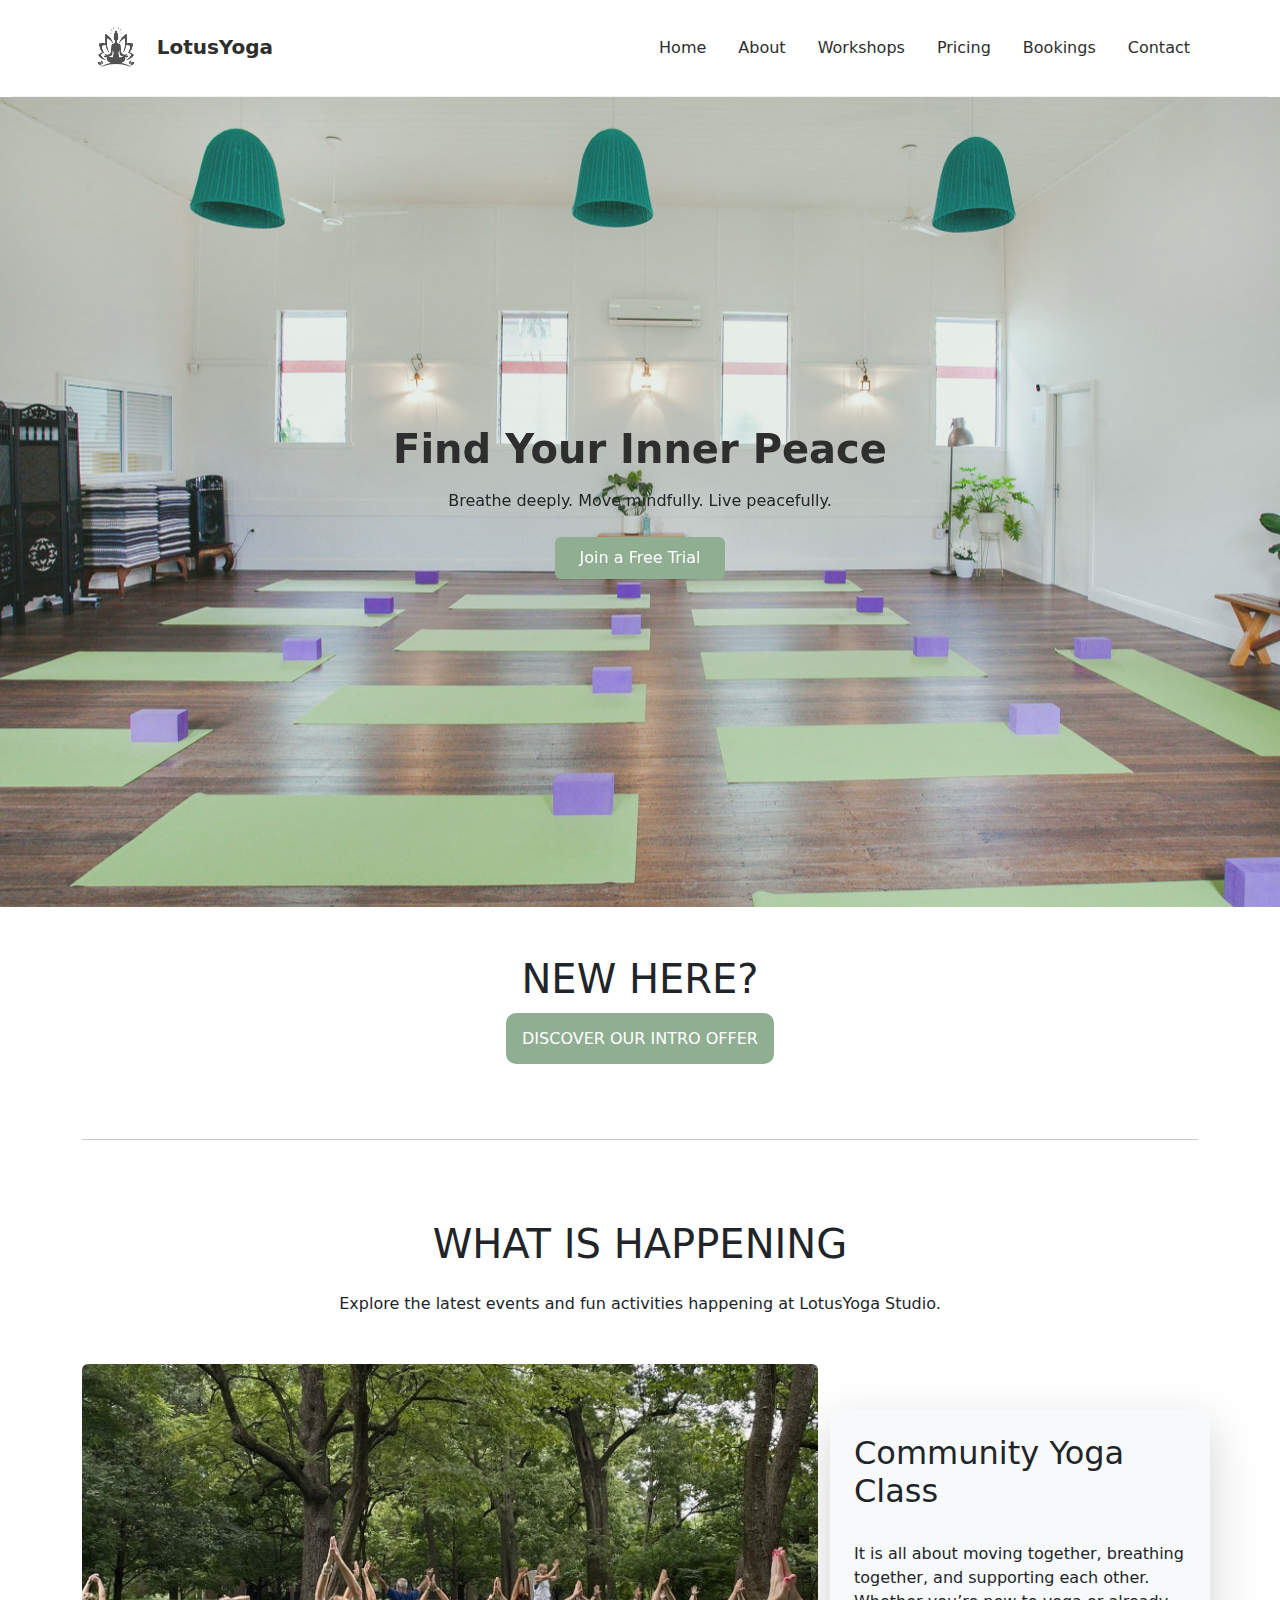
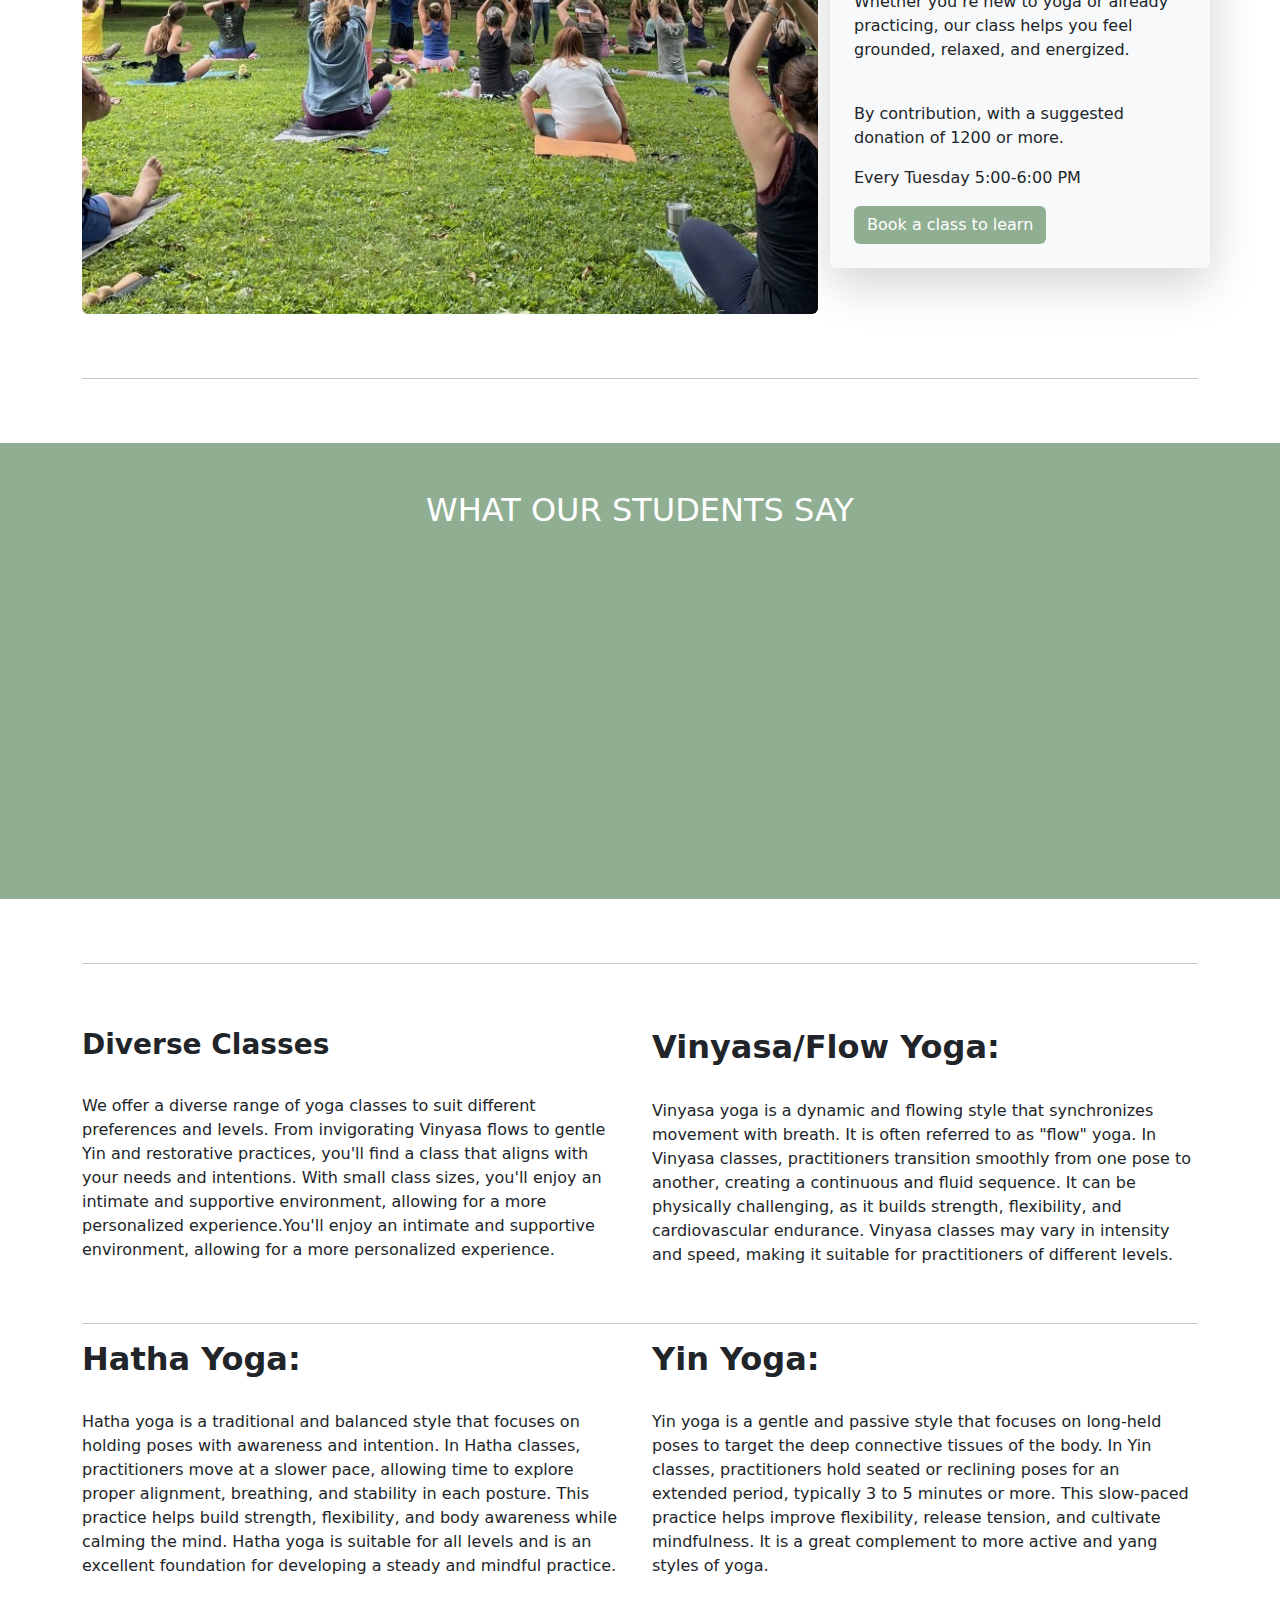
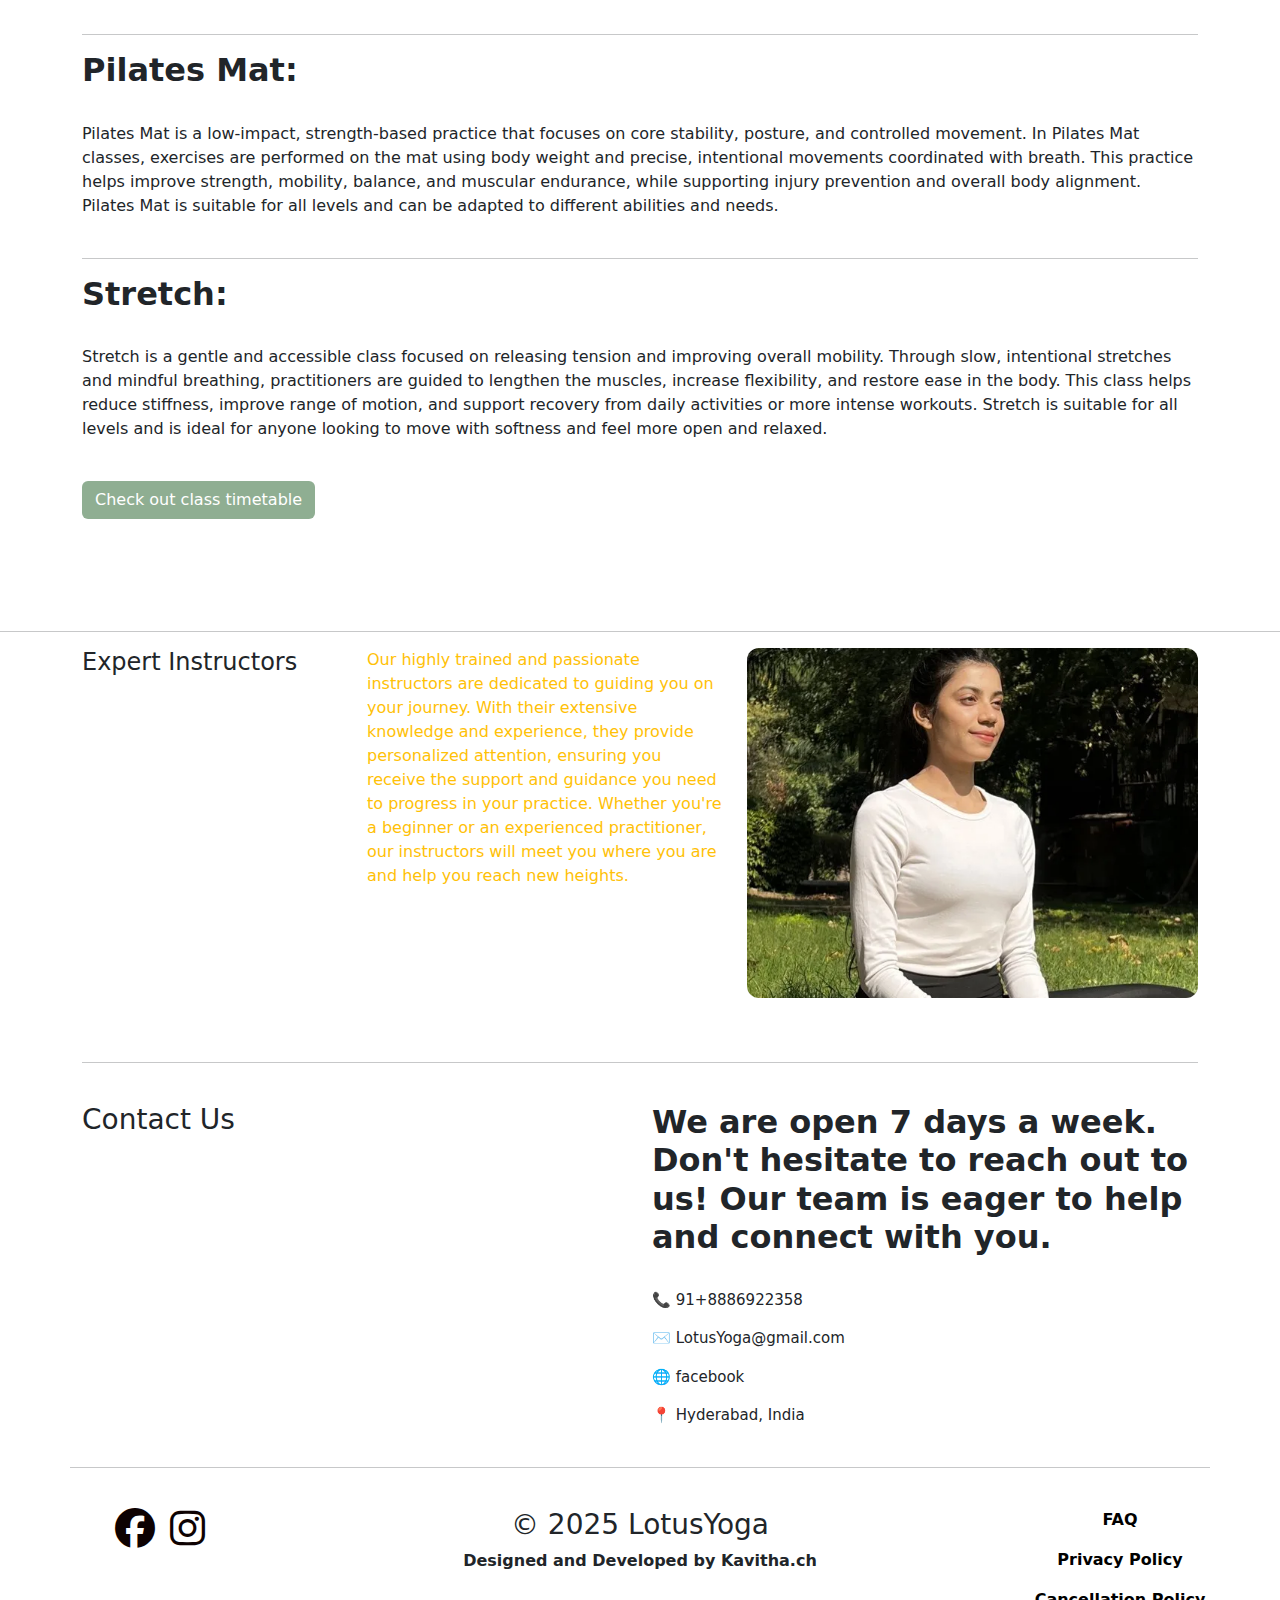
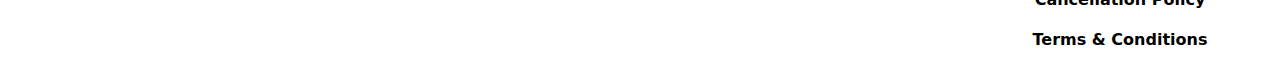
<file: index.html>
<!DOCTYPE html>
<html lang="en">

<head>
  <meta charset="UTF-8">
  <meta name="viewport" content="width=device-width, initial-scale=1.0">
  <title>LotusYoga</title>
  <link rel="shortcut icon" href="assets/brand4.png" type="image/x-icon">
  <link rel="stylesheet" href="css/bootstrap.min.css">
  <script src="js/bootstrap.bundle.min.js"></script>
  <link href="https://unpkg.com/aos@2.3.1/dist/aos.css" rel="stylesheet">
  <link rel="stylesheet" href="styles.css">
  <link rel="stylesheet" href="https://cdnjs.cloudflare.com/ajax/libs/font-awesome/6.5.0/css/all.min.css">

</head>

<body>
  <header class="container-fluid">
    <nav class="navbar navbar-expand-lg">
      <div class="container">
        <a href="#" class="navbar-brand">
          <span class="brand">
            <img src="assets/brand4.png" class="yoga-logo" alt="Yoga Logo">
          </span>
          <strong>LotusYoga</strong></a>

        <button data-bs-target="#mynav" data-bs-toggle="collapse" class="navbar-toggler">
          <span class="navbar-toggler-icon"></span>
        </button>

        <div class="collapse navbar-collapse" id="mynav">
          <ul class="navbar-nav ms-auto gap-3">
            <li class="nav-item">
              <a href="index.html" class="nav-link">Home</a>
            </li>

            <li class="nav-item">
              <a href="about.html" class="nav-link">About</a>
            </li>

            <li class="nav-item">
              <a href="workshop.html" class="nav-link">Workshops</a>
            </li>

            <li class="nav-item">
              <a href="pricing.html" class="nav-link">Pricing</a>
            </li>

             <li class="nav-item">
              <a href="Booking.html" class="nav-link">Bookings</a>
            </li>

            <li class="nav-item">
              <a href="contact.html" class="nav-link">Contact</a>
            </li>
          </ul>
        </div>
      </div>
    </nav>
  </header>

  <!-- ------------------------Section---------------------------------------- -->
  <section class="hero-section d-flex align-items-center">
    <div class="container text-center">
      <h1 class="fw-bold mb-3" data-aos="fade-up" data-aos-duration="2000">Find Your Inner Peace</h1>
      <p class="mb-4" data-aos="fade-up" data-aos-duration="2000">
        Breathe deeply. Move mindfully. Live peacefully.
      </p>

      <button class="btn px-4 py-2" data-bs-target="#Join" data-bs-toggle="modal" data-aos="fade-up" data-aos-duration="3000">
        Join a Free Trial
      </button>
    </div>
  </section>

  <!-- -----------------------------model-form-------------------------- -->

  <div class="modal fade" id="Join">

    <div class="modal-dialog">
      <div class="modal-content">
        <div class="model-header">
          <button type="button" class="btn-close" data-bs-dismiss="modal" data-bs-toggle="modal"></button>
        </div>
        <div class="modal-body">

          <p>✅ Simple & direct

            Join your free trial — no credit card required.
            Explore all features, see how it works, and cancel anytime.</p>
          <hr>

          <p>⭐ Friendly & welcoming

            Start your free trial today!
            Try everything risk-free and discover how easy it is to get started.</p>
          <hr>

          <p>🚀 Value-focused

            Join the free trial and unlock premium features.
            Test it. Use it. Love it — before you decide.</p>
          <hr>

          <p>🕒 Urgency tone

            Begin your 14-day free trial now.
            Full access. No hidden fees. Cancel anytime.</p>
          <hr>
          <input type="text" class="form-control w-100 mb-3 mt-5" placeholder="Name" style="background-color: #8FAE92;">

          <input type="email" class="form-control w-100 mb-3" placeholder="Email" style="background-color: #8FAE92;">

          <input type="subject" class="form-control w-100 mb-3" placeholder="Subject" style="background-color: #8FAE92;">
          <button class="btn btn-info mt-3" style="background-color: #8FAE92;">Submit</button>
        </div>
      </div>
    </div>
  </div>

  <!-- ------------------------------------------------------------ -->
  <section>
    <div class="container py-5 text-center">
      <h1 class="mb-4">NEW HERE?</h1>
      <div class="dis">
    <a href="discover.html" class="py-3 px-3 text-white" style="background-color: #8FAE92;">
       DISCOVER OUR INTRO OFFER</a>
    </div>
      
      <br>
      <br><br>
      <hr>
    </div>

    <div class="container py-3 text-center">
      
      <h1 class="mb-4">WHAT IS HAPPENING</h1>
      <!-- <a href="#" class="py-3 px-3 bg-danger text-white">DISCOVER lOTUSYOGA WITH OUR INTRO OFFER:
      FIRST WEEK FREE</a>  -->

      <p class="fw-medium">Explore the latest events and fun activities happening at LotusYoga Studio.</p>

    </div>
  </section>

  <!-- ----------------------------image+content--------------------------------- -->

  <section>
   
<div class="container my-3">
      <div class="row align-items-center">

        <!-- Image column -->
        <div class="col-md-8">
          <img src="assets/commun.jpeg" class="img-fluid rounded img-tall" alt="Yoga">
        </div>

        <!-- Text column -->
        <div class="col-md-4 shadow-lg p-4 rounded bg-light learn">
          <h2>Community Yoga Class</h2>
          <p class="py-4">
            It is all about moving together, breathing together, and supporting each other.
            Whether you’re new to yoga or already practicing, our class helps you feel grounded, relaxed, and energized.
          </p>
          <p>By contribution, with a suggested donation of 1200 or more.</p>

          <p>Every Tuesday 5:00-6:00 PM</p>

          <a href="Booking.html" class="btn text-white" style="background-color:#8FAE92 ;">Book a class to learn</a>
        </div>

      </div>
      <br>
      <br>
      <hr>
    </div>
    <br>
    <br>

  </section>

  <!-- ----------------------------------what our students say-------------------------------- -->

  <section class="py-5" style="background-color: #8FAE92;">

    <div class="container-fluid text-center">

      <h2 class="text-white">WHAT OUR STUDENTS SAY</h2>

      <div class="row g-4 py-3">
        <div class="col-md-3">
          <div class="card h-100 py-5" data-aos="flip-left" data-aos-duration="2000">
            <p>This yoga studio is such a gem! The space itself is restful and offers a great light-filled view plus a
              soft, cushiony floor. The classes are so professional; yet welcoming and heartfelt and the teachers so
              friendly. </p>
          </div>
        </div>

        <div class="col-md-3 ">
          <div class="card h-100 py-5" data-aos="flip-left" data-aos-duration="2000">
            <p>Beautiful studio, kind/ knowledgeable instructors, a great way to start the morning and an affordable/
              easy
              to access yoga studio! So excited that they’ve opened in Surfers! Very grateful</p>
          </div>
        </div>

         <div class="col-md-3 ">
          <div class="card h-100 py-5" data-aos="flip-left" data-aos-duration="2000">
            <p>Very kind/ knowledgeable instructors, a great way to start the morning and an affordable/
              easy to access yoga studio! So excited that they’ve opened in Surfers! Very grateful</p>
          </div>
        </div>

        <div class="col-md-3 ">
          <div class="card h-100 py-5" data-aos="flip-left" data-aos-duration="2000">
            <p>The space and equipment are beautiful and more importantly, Qing’s fluid and intuitive teaching, skillful
              cues and ability to accommodate all levels is impressive and sets LotusYoga apart.</p>
          </div>
        </div>
      </div>

    </div>

  </section>

  <!--------------------------------------diverse clases--------------------------------------------->

  <div class="container py-5">
    <hr class="py-4">
    <div class="row">
      <div class="col-lg-6">
        <h3 class="fw-bold">Diverse Classes</h3>
      <p class="py-4 fw-normal">We offer a diverse range of yoga classes to suit different preferences and levels. From
          invigorating Vinyasa
          flows to gentle Yin and restorative practices, you'll find a class that aligns with your needs and intentions.
          With small class sizes, you'll enjoy an intimate and supportive environment, allowing for a more personalized
          experience.You'll enjoy an intimate and supportive environment, allowing for a more personalized
          experience.</p>
      </div>

      <div class="col-lg-6">
        <h2 class="fw-bold">Vinyasa/Flow Yoga:</h2>
        <p class="py-4 fw-normal">Vinyasa yoga is a dynamic and flowing style that synchronizes movement with breath. It
          is often referred to
          as "flow" yoga. In Vinyasa classes, practitioners transition smoothly from one pose to another, creating a
          continuous and fluid sequence. It can be physically challenging, as it builds strength, flexibility, and
          cardiovascular endurance. Vinyasa classes may vary in intensity and speed, making it suitable for
          practitioners of different levels.</p>
</div>
</div>
        <hr>

        <div class="row">
          <div class="col-lg-6">
        <h2 class="fw-bold">Hatha Yoga:</h2>
        <p class="py-4 fw-normal">Hatha yoga is a traditional and balanced style that focuses on holding poses with
          awareness and intention. In Hatha classes, practitioners move at a slower pace, allowing time to explore
          proper alignment, breathing, and stability in each posture. This practice helps build strength, flexibility,
          and body awareness while calming the mind. Hatha yoga is suitable for all levels and is an excellent
          foundation for developing a steady and mindful practice.</p>
</div>
        
<div class="col-lg-6">
        <h2 class="fw-bold">Yin Yoga:</h2>
        <p class="py-4 fw-normal">Yin yoga is a gentle and passive style that focuses on long-held poses to target the
          deep connective tissues of the body. In Yin classes, practitioners hold seated or reclining poses for an
          extended period, typically 3 to 5 minutes or more. This slow-paced practice helps improve flexibility, release
          tension, and cultivate mindfulness. It is a great complement to more active and yang styles of yoga.</p>
</div>
        </div>
        <hr>

        <h2 class="fw-bold">Pilates Mat:</h2>
        <p class="py-4 fw-normal">Pilates Mat is a low-impact, strength-based practice that focuses on core stability,
          posture, and controlled movement. In Pilates Mat classes, exercises are performed on the mat using body weight
          and precise, intentional movements coordinated with breath. This practice helps improve strength, mobility,
          balance, and muscular endurance, while supporting injury prevention and overall body alignment. Pilates Mat is
          suitable for all levels and can be adapted to different abilities and needs.</p>


        <hr>

        <h2 class="fw-bold">Stretch:</h2>
        <p class="py-4 fw-normal">Stretch is a gentle and accessible class focused on releasing tension and improving
          overall mobility. Through slow, intentional stretches and mindful breathing, practitioners are guided to
          lengthen the muscles, increase flexibility, and restore ease in the body. This class helps reduce stiffness,
          improve range of motion, and support recovery from daily activities or more intense workouts. Stretch is
          suitable for all levels and is ideal for anyone looking to move with softness and feel more open and relaxed.
        </p>

        <a href="timetable.html" class="btn text-white" style="background-color: #8FAE92;">Check out class timetable</a>



      </div>
    </div>
    <br>
    <br>
    <hr>
  </div>

  <!--------------------------------------EXPERT INSTRUCTIONS------------------------------>


  <section>
    <div class="container">
      <div class="row">
        <div class="col-md-3">
          <h4>Expert Instructors</h4>
        </div>

        <div class="col-md-4">
          <p class="text-warning">Our highly trained and passionate instructors are dedicated to guiding you on your
            journey. With their
            extensive knowledge and experience, they provide personalized attention, ensuring you receive the support
            and guidance you need to progress in your practice. Whether you're a beginner or an experienced
            practitioner, our instructors will meet you where you are and help you reach new heights.</p>
        </div>

        <div class="col-md-5 text-center">
         <div class="vertical-carousel">
  <div class="carousel-track">
    <img src="assets/expert1.webp" alt="">
    <img src="assets/expert2.webp" alt="">
    <img src="assets/expert3.jpg" alt="">
    <img src="assets/expert4.webp" alt="">
  </div>
</div>


<!-- <div class="read text-center py-3">
<a href="#" class="btn text-white" style="background-color: #8FAE92;">Read fullBios</a>

</div> -->
</div>
</div>
<br><br>
    <hr>
</div>
</section>

  <!-- -----------------------------------contactus--------------------------------------- -->

  <div class="container py-4 d-flex">
    <div class="row">

      <div class="col-md-6">
        <h3>Contact Us</h3>
      </div>



      <div class="col-md-6">
        <span class="box">
          <h6>We are open 7 days a week.
            Don't hesitate to reach out to us! Our team is eager to help and connect with you.</h6>
          <span class="px-5">
            <p>📞 91+8886922358</p>
            <p>✉️ LotusYoga@gmail.com</p>
            <p>🌐 facebook</p>
            <p>📍 Hyderabad, India</p>
          </span>
        </span>
      </div>
      <hr>
    </div>


  </div>

  <!--------------------------------------FOOTER------------------------------------------------>


 
 <footer>
   <div class="container-fluid text-center">
    <div class="row">
      <div class="col-md-3">
        <a href="#"><i class="fa-brands fa-facebook"></i></a> &nbsp;
        <a href="#"><i class="fa-brands fa-instagram"></i></a>
      </div>

      <div class="col-md-6">

        <h3>© 2025 LotusYoga</h3>
        <p class="fw-bold">Designed and Developed by Kavitha.ch</p>
      </div>

      <div class="col-md-3">
        <span class="fw-bold">
          <a href="#">
            <p>FAQ</p>
          </a>
          <a href="#">
            <p>Privacy Policy</p>
          </a>
          <a href="#">
            <p>Cancellation Policy</p>
          </a>
          <a href="#">
            <p>Terms & Conditions</p>
          </a>
        </span>
      </div>
    </div>
  </div>
 </footer>


 <script src="https://unpkg.com/aos@2.3.1/dist/aos.js"></script>
 <script>
  AOS.init();
</script>

</body>

</html>
</file>
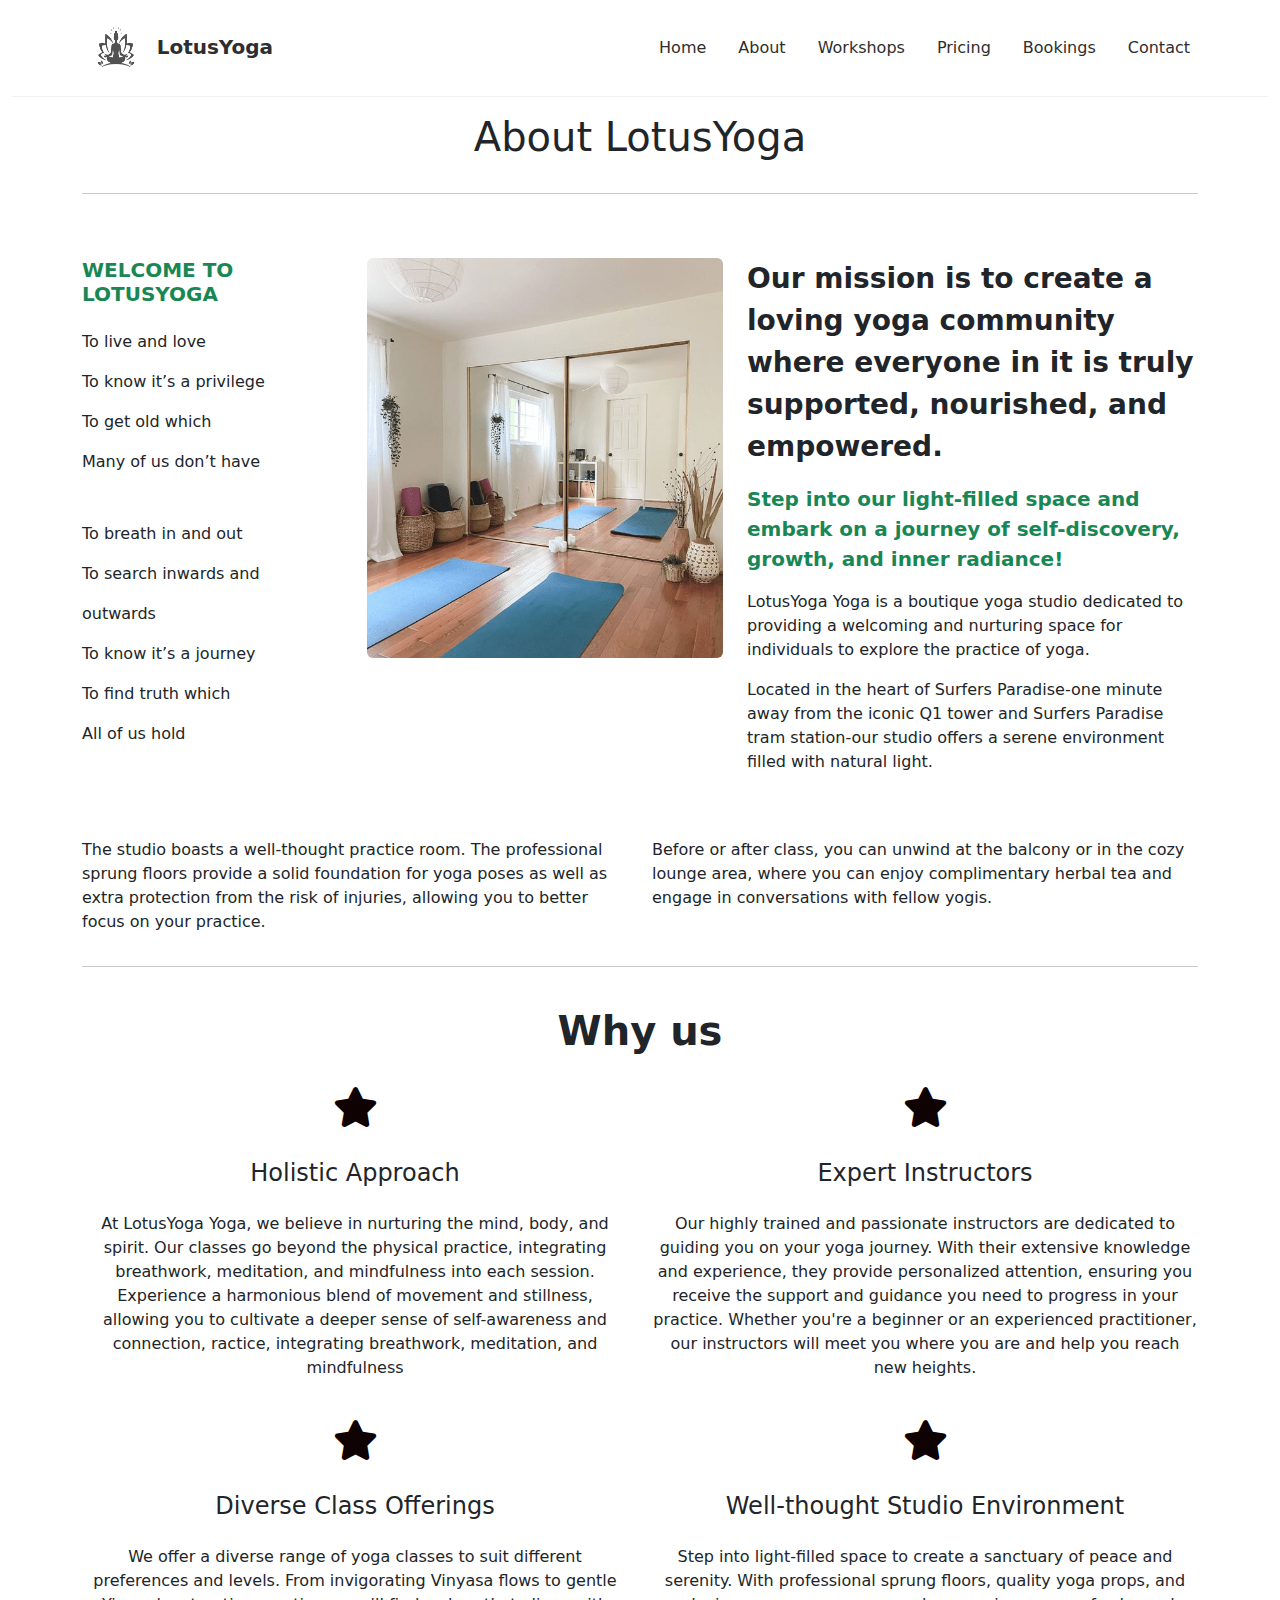
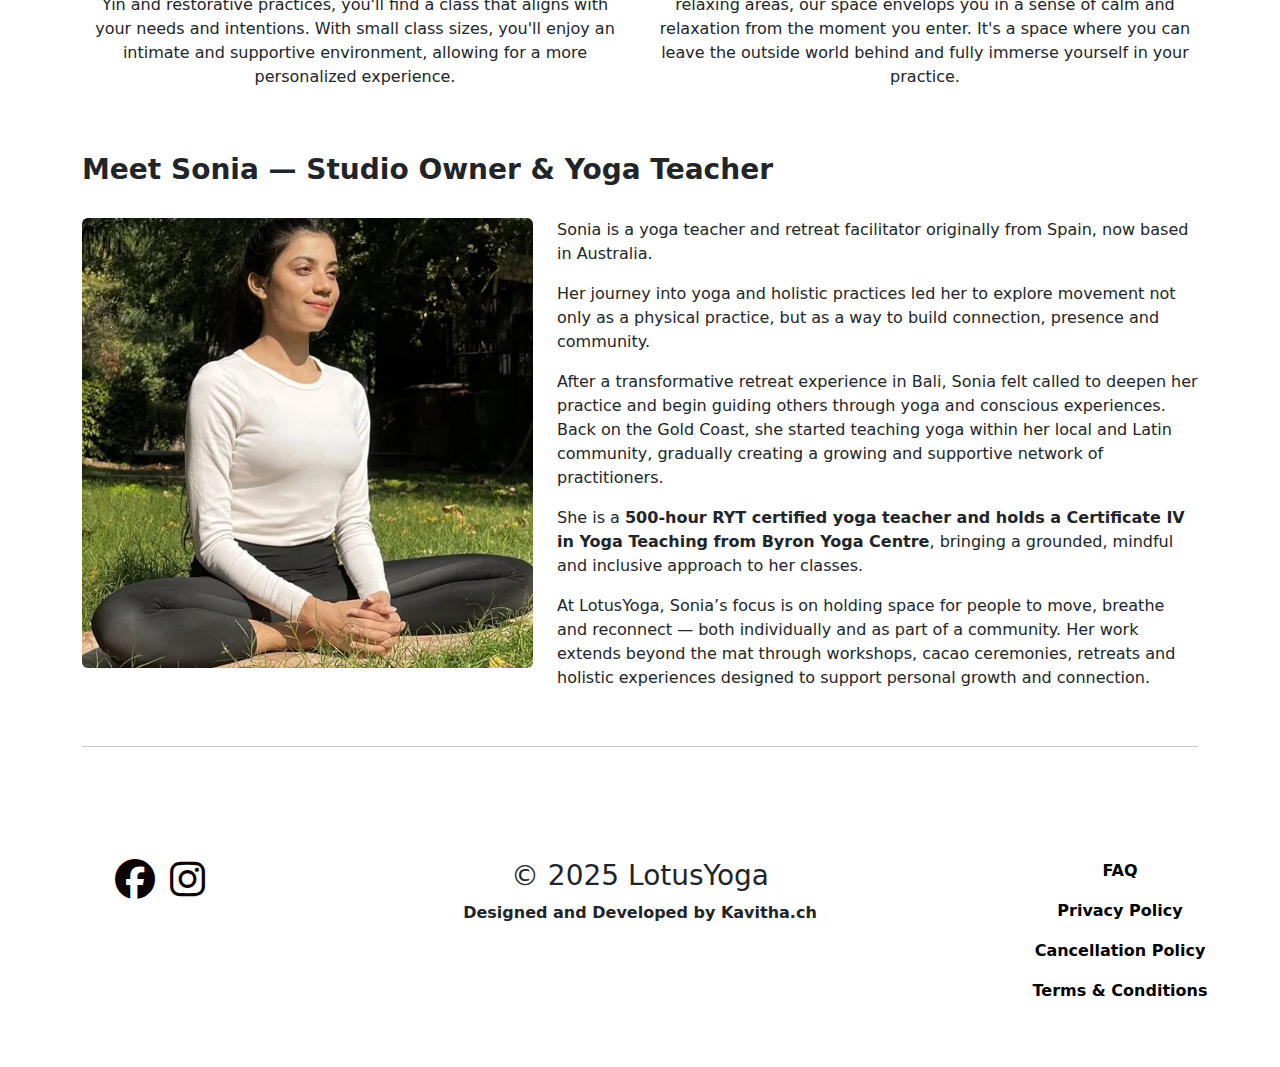
<file: about.html>
<!DOCTYPE html>
<html lang="en">

<head>
    <meta charset="UTF-8">
    <meta name="viewport" content="width=device-width, initial-scale=1.0">
    <title>LotusYoga</title>
    <link rel="stylesheet" href="css/bootstrap.min.css">
    <script src="js/bootstrap.bundle.min.js"></script>
    <link rel="stylesheet" href="styles.css">
    <link rel="stylesheet" href="https://cdnjs.cloudflare.com/ajax/libs/font-awesome/6.5.0/css/all.min.css">

</head>

<body>

    <header class="container-fluid">
        <nav class="navbar navbar-expand-lg">
            <div class="container">
                <a href="#" class="navbar-brand">
                    <span class="brand">
                        <img src="assets/brand4.png" class="yoga-logo" alt="Yoga Logo">
                    </span>
                    <strong>LotusYoga</strong></a>

                <button data-bs-target="#mynav" data-bs-toggle="collapse" class="navbar-toggler">
                    <span class="navbar-toggler-icon"></span>
                </button>

                <div class="collapse navbar-collapse" id="mynav">
                    <ul class="navbar-nav ms-auto gap-3">
                        <li class="nav-item">
                            <a href="index.html" class="nav-link">Home</a>
                        </li>

                        <li class="nav-item">
                            <a href="about.html" class="nav-link">About</a>
                        </li>

                        <li class="nav-item">
                            <a href="workshop.html" class="nav-link">Workshops</a>
                        </li>

                        <li class="nav-item">
                            <a href="pricing.html" class="nav-link">Pricing</a>
                        </li>

                        <li class="nav-item">
              <a href="Booking.html" class="nav-link">Bookings</a>
            </li>

                        <li class="nav-item">
                            <a href="contact.html" class="nav-link">Contact</a>
                        </li>
                    </ul>
                </div>
            </div>
        </nav>
    </header>

    <!-- ---------------------------------section-------------------------------------- -->

    <div class="container">
        <h1 class="text-center py-3">About LotusYoga</h1>

        <hr>

        <div class="row py-5">
            <div class="col-lg-3">
                <h5 class="fw-bold text-success">WELCOME TO LOTUSYOGA</h5>

                <div class="box1 py-3">
                    <p>To live and love</p>
                    <p>To know it’s a privilege</p>
                    <p>To get old which</p>
                    <p>Many of us don’t have</p>
                </div>

                <div class="box2 py-3">
                    <p>To breath in and out</p>
                    <p>To search inwards and</p>
                    <p>outwards</p>
                    <p>To know it’s a journey</p>
                    <p>To find truth which</p>
                    <p>All of us hold</p>
                </div>

            
            </div>

            <div class="col-lg-4">
                <img src="assets/yogahall.png" alt="" class="w-100 image rounded">
            </div>

            <div class="col-lg-5">
                <p class="fs-3 fw-bold">Our mission is to create a loving yoga community where everyone in it is truly
                    supported, nourished,
                    and empowered.</p>
                <p class="fs-5 fw-bold text-success">Step into our light-filled space and
                    embark on a journey of self-discovery, growth, and inner radiance!</p>

                <p>LotusYoga Yoga is a boutique yoga studio dedicated to providing a welcoming and nurturing space for
                    individuals to explore the practice of yoga.</p>

                <p>Located in the heart of Surfers Paradise-one minute away from the iconic Q1 tower and Surfers
                    Paradise tram station-our studio offers a serene environment filled with natural light.</p>
                
            </div>
        </div>
        <div class="row">
            <div class="col-lg-6">
                <p>The studio boasts a well-thought practice room. The professional sprung floors provide a solid
                    foundation for yoga poses as well as extra protection from the risk of injuries, allowing you to
                    better focus on your practice.</p>
            </div>

            <div class="col-lg-6">
<p>Before or after class, you can unwind at the balcony or in the cozy lounge area, where you can enjoy
                    complimentary herbal tea and engage in conversations with fellow yogis.
                </p>
            </div>
        </div>
        <hr>
    </div><br>

    <!-- -------------------------------------------------SECTION---------------------------------------------- -->

    <section>
        <div class="container">
<h1 class="text-center fw-bold">Why us</h1>
            <div class="row py-2 text-center">
            <div class="col-lg-6">
                    <i class="fa-solid fa-star py-3"></i>
                    <h4 class="py-3">Holistic Approach</h4>
                    <p>At LotusYoga Yoga, we believe in nurturing the mind, body, and spirit. Our classes go beyond the
                        physical practice, integrating breathwork, meditation, and mindfulness into each session.
                        Experience a harmonious blend of movement and stillness, allowing you to cultivate a deeper
                        sense of self-awareness and connection, ractice, integrating breathwork, meditation, and mindfulness</p>
            </div>
            <div class="col-lg-6">
                    <i class="fa-solid fa-star py-3"></i>
                    <h4 class="py-3">Expert Instructors</h4>
                    <p>Our highly trained and passionate instructors are dedicated to guiding you on your yoga journey.
                        With their extensive knowledge and experience, they provide personalized attention, ensuring you
                        receive the support and guidance you need to progress in your practice. Whether you're a
                        beginner or an experienced practitioner, our instructors will meet you where you are and help
                        you reach new heights.</p>
            </div>
            </div>
                    
            <div class="row text-center">
            <div class="col-lg-6"> 
            <i class="fa-solid fa-star py-3"></i>
                    <h4 class="py-3">Diverse Class Offerings</h4>
                    <p>We offer a diverse range of yoga classes to suit different preferences and levels. From
                        invigorating Vinyasa flows to gentle Yin and restorative practices, you'll find a class that
                        aligns with your needs and intentions. With small class sizes, you'll enjoy an intimate and
                        supportive environment, allowing for a more personalized experience.</p>
            </div>
            <div class="col-lg-6">
                    <i class="fa-solid fa-star py-3"></i>
                    <h4 class="py-3">Well-thought Studio Environment</h4>
                    <p>Step into light-filled space to create a sanctuary of peace and serenity. With professional
                        sprung floors, quality yoga props, and relaxing areas, our space envelops you in a sense of calm
                        and relaxation from the moment you enter. It's a space where you can leave the outside world
                        behind and fully immerse yourself in your practice.</p>

             </div>
             </div>
            </div>


<!-- --------------------------------------------------------------------------------- -->

        <div class="container py-5">
            <h3 class="fw-bold">Meet Sonia — Studio Owner & Yoga Teacher</h3>
            <div class="row py-4">
                <div class="col-lg-5">
                    <img src="assets/expert1.webp" alt="" class="w-100 banner rounded">
                </div>

                <div class="col-lg-7">
                    <p>Sonia is a yoga teacher and retreat facilitator originally from Spain, now based in Australia.
                    </p>
                    <p>Her journey into yoga and holistic practices led her to explore movement not only as a physical
                        practice, but as a way to build connection, presence and community.</p>
                    <p>After a transformative retreat experience in Bali, Sonia felt called to deepen her practice and
                        begin guiding others through yoga and conscious experiences. Back on the Gold Coast, she started
                        teaching yoga within her local and Latin community, gradually creating a growing and supportive
                        network of practitioners.</p>

                    <p>She is a <span class="fw-bold">500-hour RYT certified yoga teacher and holds a Certificate IV in
                            Yoga Teaching from
                            Byron Yoga Centre</span>, bringing a grounded, mindful and inclusive approach to her
                        classes.</span>

                    <p>At LotusYoga, Sonia’s focus is on holding space for people to move, breathe and reconnect — both
                        individually and as part of a community. Her work extends beyond the mat through workshops,
                        cacao ceremonies, retreats and holistic experiences designed to support personal growth and
                        connection.</p>
                </div>

            </div>
            <hr>
        </div>
        
    </section>

  

    <!-- --------------------------------------FOOTER-------------------------------------------------------- -->
<div class="container-fluid text-center py-5">
  <div class="row">
    <div class="col-md-3">
<a href="#"><i class="fa-brands fa-facebook"></i></a> &nbsp;
<a href="#"><i class="fa-brands fa-instagram"></i></a>
    </div>

    <div class="col-md-6">
     
      <h3>© 2025 LotusYoga</h3>
       <p class="fw-bold">Designed and Developed by Kavitha.ch</p> 
    </div>

    <div class="col-md-3">
    <span class="fw-bold">
      <a href="#"> <p>FAQ</p></a>
<a href="#"><p>Privacy Policy</p></a>
<a href="#"><p>Cancellation Policy</p></a>
<a href="#"><p>Terms & Conditions</p></a>
    </span>
    </div>
  </div>
</div>
    
</body>

</html>
</file>
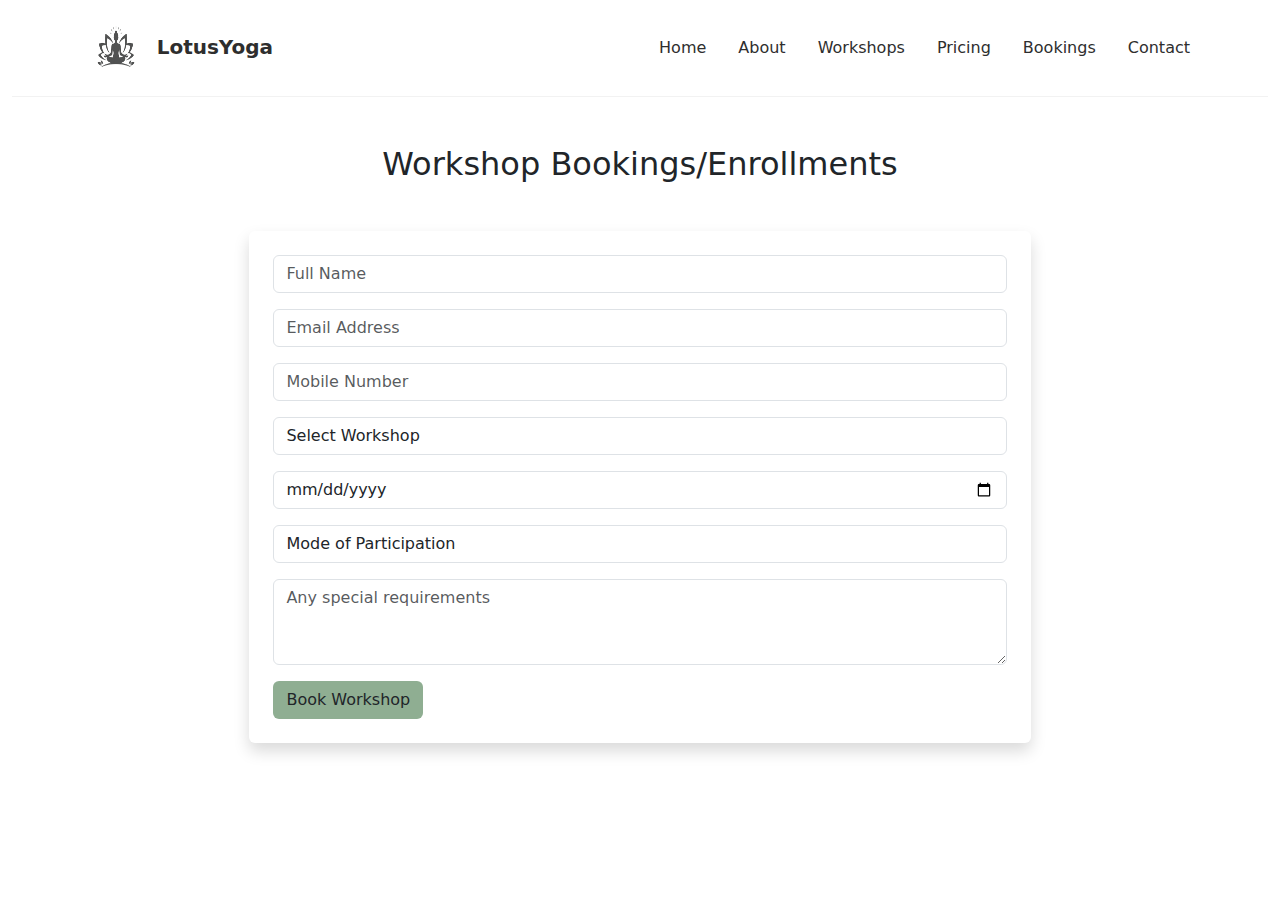
<file: Booking.html>
<!DOCTYPE html>
<html lang="en">
<head>
    <meta charset="UTF-8">
    <meta name="viewport" content="width=device-width, initial-scale=1.0">
    <title>LotusYoga</title>
     <link rel="shortcut icon" href="assets/brand4.png" type="image/x-icon">
  <link rel="stylesheet" href="css/bootstrap.min.css">
  <script src="js/bootstrap.bundle.min.js"></script>
  <link rel="stylesheet" href="styles.css">
  <link rel="stylesheet" href="https://cdnjs.cloudflare.com/ajax/libs/font-awesome/6.5.0/css/all.min.css">

</head>
<body>
    
     <header class="container-fluid">
    <nav class="navbar navbar-expand-lg">
      <div class="container">
        <a href="#" class="navbar-brand">
          <span class="brand">
            <img src="assets/brand4.png" class="yoga-logo" alt="Yoga Logo">
          </span>
          <strong>LotusYoga</strong></a>

        <button data-bs-target="#mynav" data-bs-toggle="collapse" class="navbar-toggler">
          <span class="navbar-toggler-icon"></span>
        </button>

        <div class="collapse navbar-collapse" id="mynav">
          <ul class="navbar-nav ms-auto gap-3">
            <li class="nav-item">
              <a href="index.html" class="nav-link">Home</a>
            </li>

            <li class="nav-item">
              <a href="about.html" class="nav-link">About</a>
            </li>

            <li class="nav-item">
              <a href="workshop.html" class="nav-link">Workshops</a>
            </li>

            <li class="nav-item">
              <a href="pricing.html" class="nav-link">Pricing</a>
            </li>

             <li class="nav-item">
              <a href="Booking.html" class="nav-link">Bookings</a>
            </li>

            <li class="nav-item">
              <a href="contact.html" class="nav-link">Contact</a>
            </li>
          </ul>
        </div>
      </div>
    </nav>
  </header>

  <!-- ---------------------------------------section---------------------------------------- -->

    <section class="container my-5">
  <h2 class="text-center mb-4">Workshop Bookings/Enrollments</h2>

  
  <div class="booking py-4">
    <form id="workshopForm" class="p-4 shadow rounded">

    
    <input type="text" id="name" class="form-control mb-3" placeholder="Full Name">

    <input type="email" id="email" class="form-control mb-3" placeholder="Email Address">

    <input type="tel" id="phone" class="form-control mb-3" placeholder="Mobile Number">

    <select id="workshop" class="form-control mb-3">
      <option value="">Select Workshop</option>
      <option>Blissful Senses Awakening Yoga</option>
      <option>Morning Flow Yoga</option>
      <option>Stress Relief Meditation</option>
    </select>

    <input type="date" id="date" class="form-control mb-3">

    <select id="mode" class="form-control mb-3">
      <option value="">Mode of Participation</option>
      <option>Offline</option>
      <option>Online</option>
    </select>

  <textarea id="message" class="form-control mb-3" rows="3" placeholder="Any special requirements"></textarea>

    <button type="submit" class="btn book">
      Book Workshop
    </button>

  </form>
  </div>
</section>    


<script>
   document.getElementById("workshopForm").addEventListener("submit", function (e) {
  e.preventDefault();

  const name = document.getElementById("name").value.trim();
  const email = document.getElementById("email").value.trim();
  const phone = document.getElementById("phone").value.trim();
  const workshop = document.getElementById("workshop").value;
  const date = document.getElementById("date").value;
  const mode = document.getElementById("mode").value;
  

  const emailPattern = /^[^\s@]+@[^\s@]+\.[^\s@]+$/;
  const phonePattern = /^[6-9]\d{9}$/; 

  if (name === "") {
    alert("Please enter your full name");
    return;
  }

  if (!emailPattern.test(email)) {
    alert("Please enter a valid email address");
    return;
  }

  if (!phonePattern.test(phone)) {
    alert("Please enter a valid 10-digit mobile number");
    return;
  }

  if (workshop === "") {
    alert("Please select a workshop");
    return;
  }

  if (date === "") {
    alert("Please select a workshop date");
    return;
  }

  if (mode === "") {
    alert("Please select mode of participation");
    return;
  }


  alert("🎉 Workshop booked successfully!");
  this.reset();
});

</script>

</body>
</html>
</file>
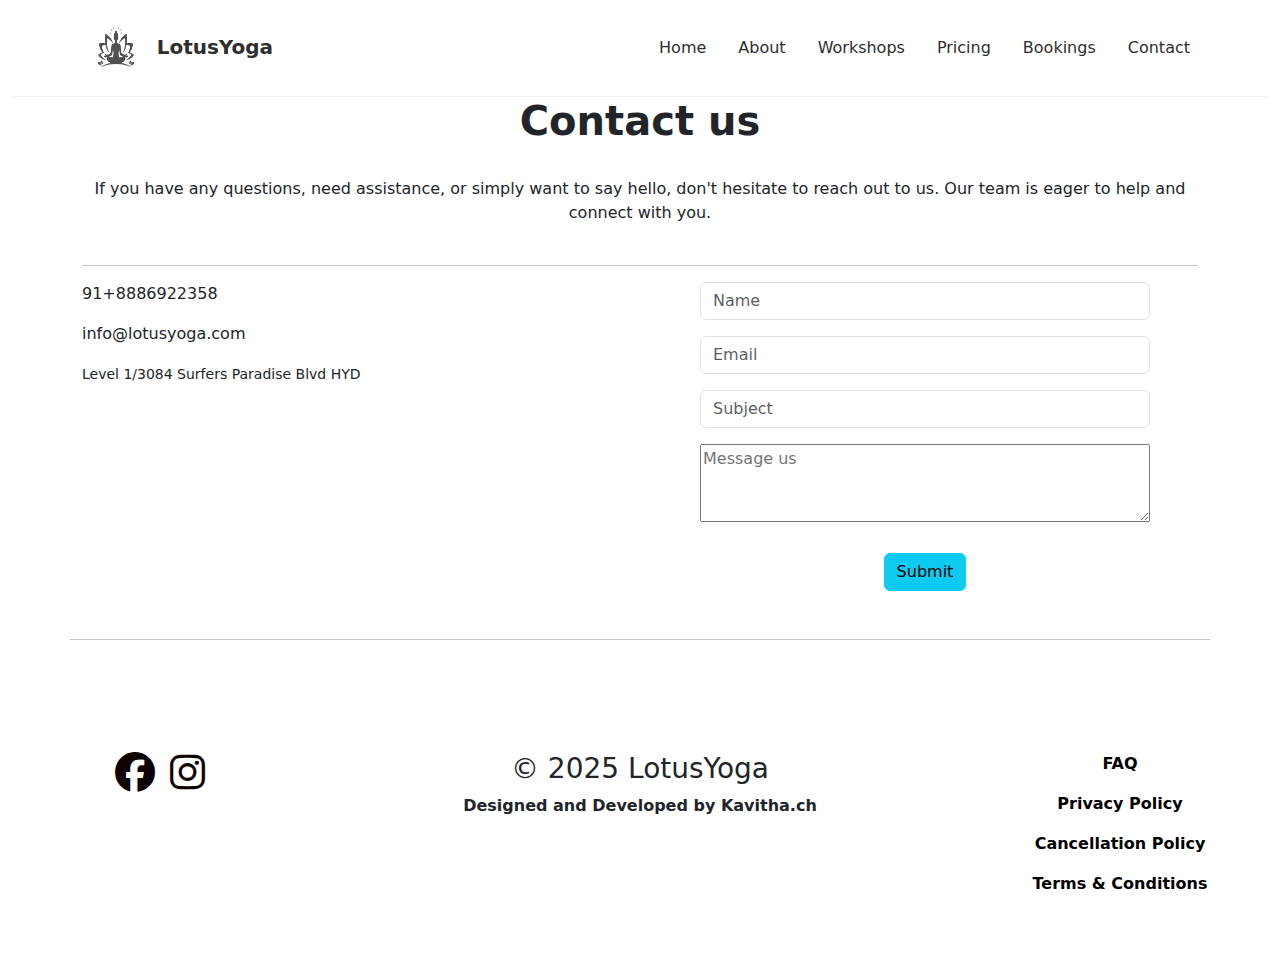
<file: contact.html>
<!DOCTYPE html>
<html lang="en">

<head>
    <meta charset="UTF-8">
    <meta name="viewport" content="width=device-width, initial-scale=1.0">
    <title>LotusYoga</title>
    <link rel="shortcut icon" href="assets/brand4.png" type="image/x-icon">
    <link rel="stylesheet" href="css/bootstrap.min.css">
    <script src="js/bootstrap.bundle.min.js"></script>
    <link rel="stylesheet" href="styles.css">
    <link rel="stylesheet" href="https://cdnjs.cloudflare.com/ajax/libs/font-awesome/6.5.0/css/all.min.css">

</head>

<body>

    <header class="container-fluid">
        <nav class="navbar navbar-expand-lg">
            <div class="container">
                <a href="#" class="navbar-brand">
                    <span class="brand">
                        <img src="assets/brand4.png" class="yoga-logo" alt="Yoga Logo">
                    </span>
                    <strong>LotusYoga</strong></a>

                <button data-bs-target="#mynav" data-bs-toggle="collapse" class="navbar-toggler">
                    <span class="navbar-toggler-icon"></span>
                </button>

                <div class="collapse navbar-collapse" id="mynav">
                    <ul class="navbar-nav ms-auto gap-3">
                        <li class="nav-item">
                            <a href="index.html" class="nav-link">Home</a>
                        </li>

                        <li class="nav-item">
                            <a href="about.html" class="nav-link">About</a>
                        </li>

                        <li class="nav-item">
                            <a href="workshop.html" class="nav-link">Workshops</a>
                        </li>

                        <li class="nav-item">
                            <a href="pricing.html" class="nav-link">Pricing</a>
                        </li>

                        <li class="nav-item">
              <a href="Booking.html" class="nav-link">Bookings</a>
            </li>

                        <li class="nav-item">
                            <a href="contact.html" class="nav-link">Contact</a>
                        </li>
                    </ul>
                </div>
            </div>
        </nav>
    </header>

    <!-- ------------------------------------contact------------------------------- -->

    <section class="container">
        <div class="pricing">
            <h1 class="text-center fw-bold">Contact us</h1>
            <p class="text-center py-4">If you have any questions, need assistance, or simply want to say hello, don't
                hesitate to reach out to us. Our team is eager to help and connect with you.</p>
        </div>
        <hr>
    </section>

<!-- -----------------------------------------FORM------------------------------------------- -->

<section class="container">
    <div class="row">
        <div class="col-lg-6">
            <p>91+8886922358</p>
           
          <p>info@lotusyoga.com</p>
          <small>Level 1/3084 Surfers Paradise Blvd HYD</small>
        </div>

          <div class="col-lg-6 text-center">
           <form id="contactForm" class="px-5">
            <input type="text" id="name" class="form-control w-100 mb-3" placeholder="Name">

            <input type="email" id="email" class="form-control w-100 mb-3" placeholder="Email">
            
            <input type="subject" id="subject" class="form-control w-100 mb-3" placeholder="Subject">
             
            <textarea name="message" id="message" cols="30" rows="3" placeholder="Message us" class="w-100"></textarea>

             <button type="submit" class="btn btn-info mt-4">Submit</button>
           </form>
        </div>
        <hr class="mt-5">
    </div>
</section>

<!-- --------------------------------------footer--------------------------------------- -->

   <div class="container-fluid text-center mt-5 py-5">
  <div class="row">
    <div class="col-md-3">
<a href="#"><i class="fa-brands fa-facebook"></i></a> &nbsp;
<a href="#"><i class="fa-brands fa-instagram"></i></a>
    </div>

    <div class="col-md-6">
     
      <h3>© 2025 LotusYoga</h3>
       <p class="fw-bold">Designed and Developed by Kavitha.ch</p> 
    </div>

    <div class="col-md-3">
    <span class="fw-bold">
      <a href="#"> <p>FAQ</p></a>
<a href="#"><p>Privacy Policy</p></a>
<a href="#"><p>Cancellation Policy</p></a>
<a href="#"><p>Terms & Conditions</p></a>
    </span>
    </div>
  </div>
</div>

<!-- ------------------------------JS form---------------------------------------------- -->

 <script src="script.js"></script>

</body>

</html>
</file>
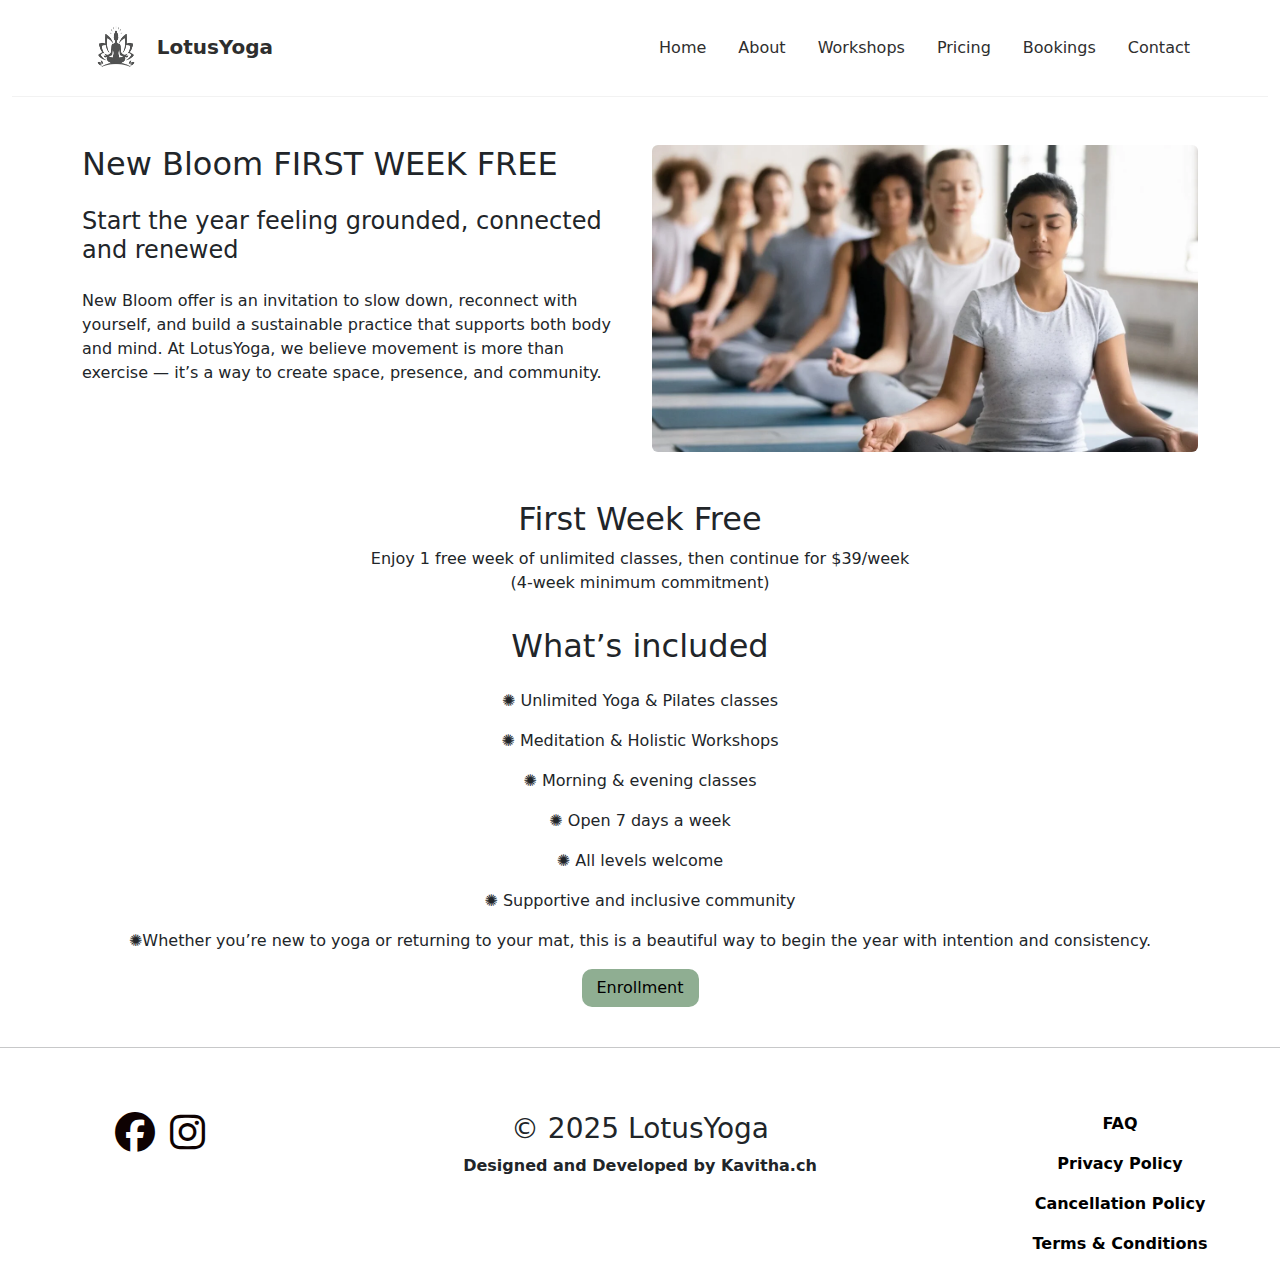
<file: discover.html>
<!DOCTYPE html>
<html lang="en">

<head>
  <meta charset="UTF-8">
  <meta name="viewport" content="width=device-width, initial-scale=1.0">
  <title>Document</title>
  <link rel="shortcut icon" href="assets/brand4.png" type="image/x-icon">
  <link rel="stylesheet" href="css/bootstrap.min.css">
  <script src="js/bootstrap.bundle.min.js"></script>
  <link rel="stylesheet" href="styles.css">
  <link rel="stylesheet" href="https://cdnjs.cloudflare.com/ajax/libs/font-awesome/6.5.0/css/all.min.css">

</head>

<body>
  <header class="container-fluid">
    <nav class="navbar navbar-expand-lg">
      <div class="container">
        <a href="#" class="navbar-brand">
          <span class="brand">
            <img src="assets/brand4.png" class="yoga-logo" alt="Yoga Logo">
          </span>
          <strong>LotusYoga</strong></a>

        <button data-bs-target="#mynav" data-bs-toggle="collapse" class="navbar-toggler">
          <span class="navbar-toggler-icon"></span>
        </button>

        <div class="collapse navbar-collapse" id="mynav">
          <ul class="navbar-nav ms-auto gap-3">
            <li class="nav-item">
              <a href="index.html" class="nav-link">Home</a>
            </li>

            <li class="nav-item">
              <a href="about.html" class="nav-link">About</a>
            </li>

            <li class="nav-item">
              <a href="workshop.html" class="nav-link">Workshops</a>
            </li>

            <li class="nav-item">
              <a href="pricing.html" class="nav-link">Pricing</a>
            </li>

            <li class="nav-item">
              <a href="Booking.html" class="nav-link">Bookings</a>
            </li>

            <li class="nav-item">
              <a href="contact.html" class="nav-link">Contact</a>
            </li>
          </ul>
        </div>
      </div>
    </nav>
  </header>


  <!-- ----------------------------------------SECTION-------------------------------------- -->

  <div class="container">
    <div class="row py-5">
      <div class="col-lg-6">
        <h2> New Bloom
          FIRST WEEK FREE</h2>

        <h4 class="py-3">Start the year feeling grounded, connected and renewed</h4>
        <p>New Bloom offer is an invitation to slow down, reconnect with yourself, and build a sustainable practice that
          supports both body and mind. At LotusYoga, we believe movement is more than exercise — it’s a way to create
          space, presence, and community.</p>
      </div>

      <div class="col-lg-6">
        <img src="assets/disc.webp" alt="" class="w-100 rounded">
      </div>
    </div>

    <div class="disco text-center">
      <h2>First Week Free</h2>
      <p>Enjoy 1 free week of unlimited classes, then continue for $39/week<br>
        (4-week minimum commitment)</p>

      <h2 class="py-3">What’s included</h2>
      <p>✺ Unlimited Yoga & Pilates classes</p>
      <p>✺ Meditation & Holistic Workshops</p>
      <p>✺ Morning & evening classes</p>
      <p>✺ Open 7 days a week</p>
      <p>✺ All levels welcome</p>
      <p>✺ Supportive and inclusive community</p>
      <p>✺Whether you’re new to yoga or returning to your mat, this is a beautiful way to begin the year with intention
        and consistency.</p>

       <a href="Booking.html"><button style="background-color: #8FAE92; border-radius: 10px;">Enrollment</button></a>

    </div>

  </div>

<!-- ----------------------------------------FOOTER-------------------------------------- -->
<br>
<hr><br><br>
<footer>
   <div class="container-fluid text-center">
    <div class="row">
      <div class="col-md-3">
        <a href="#"><i class="fa-brands fa-facebook"></i></a> &nbsp;
        <a href="#"><i class="fa-brands fa-instagram"></i></a>
      </div>

      <div class="col-md-6">

        <h3>© 2025 LotusYoga</h3>
        <p class="fw-bold">Designed and Developed by Kavitha.ch</p>
      </div>

      <div class="col-md-3">
        <span class="fw-bold">
          <a href="#">
            <p>FAQ</p>
          </a>
          <a href="#">
            <p>Privacy Policy</p>
          </a>
          <a href="#">
            <p>Cancellation Policy</p>
          </a>
          <a href="#">
            <p>Terms & Conditions</p>
          </a>
        </span>
      </div>
    </div>
  </div>
 </footer>

</body>

</html>
</file>
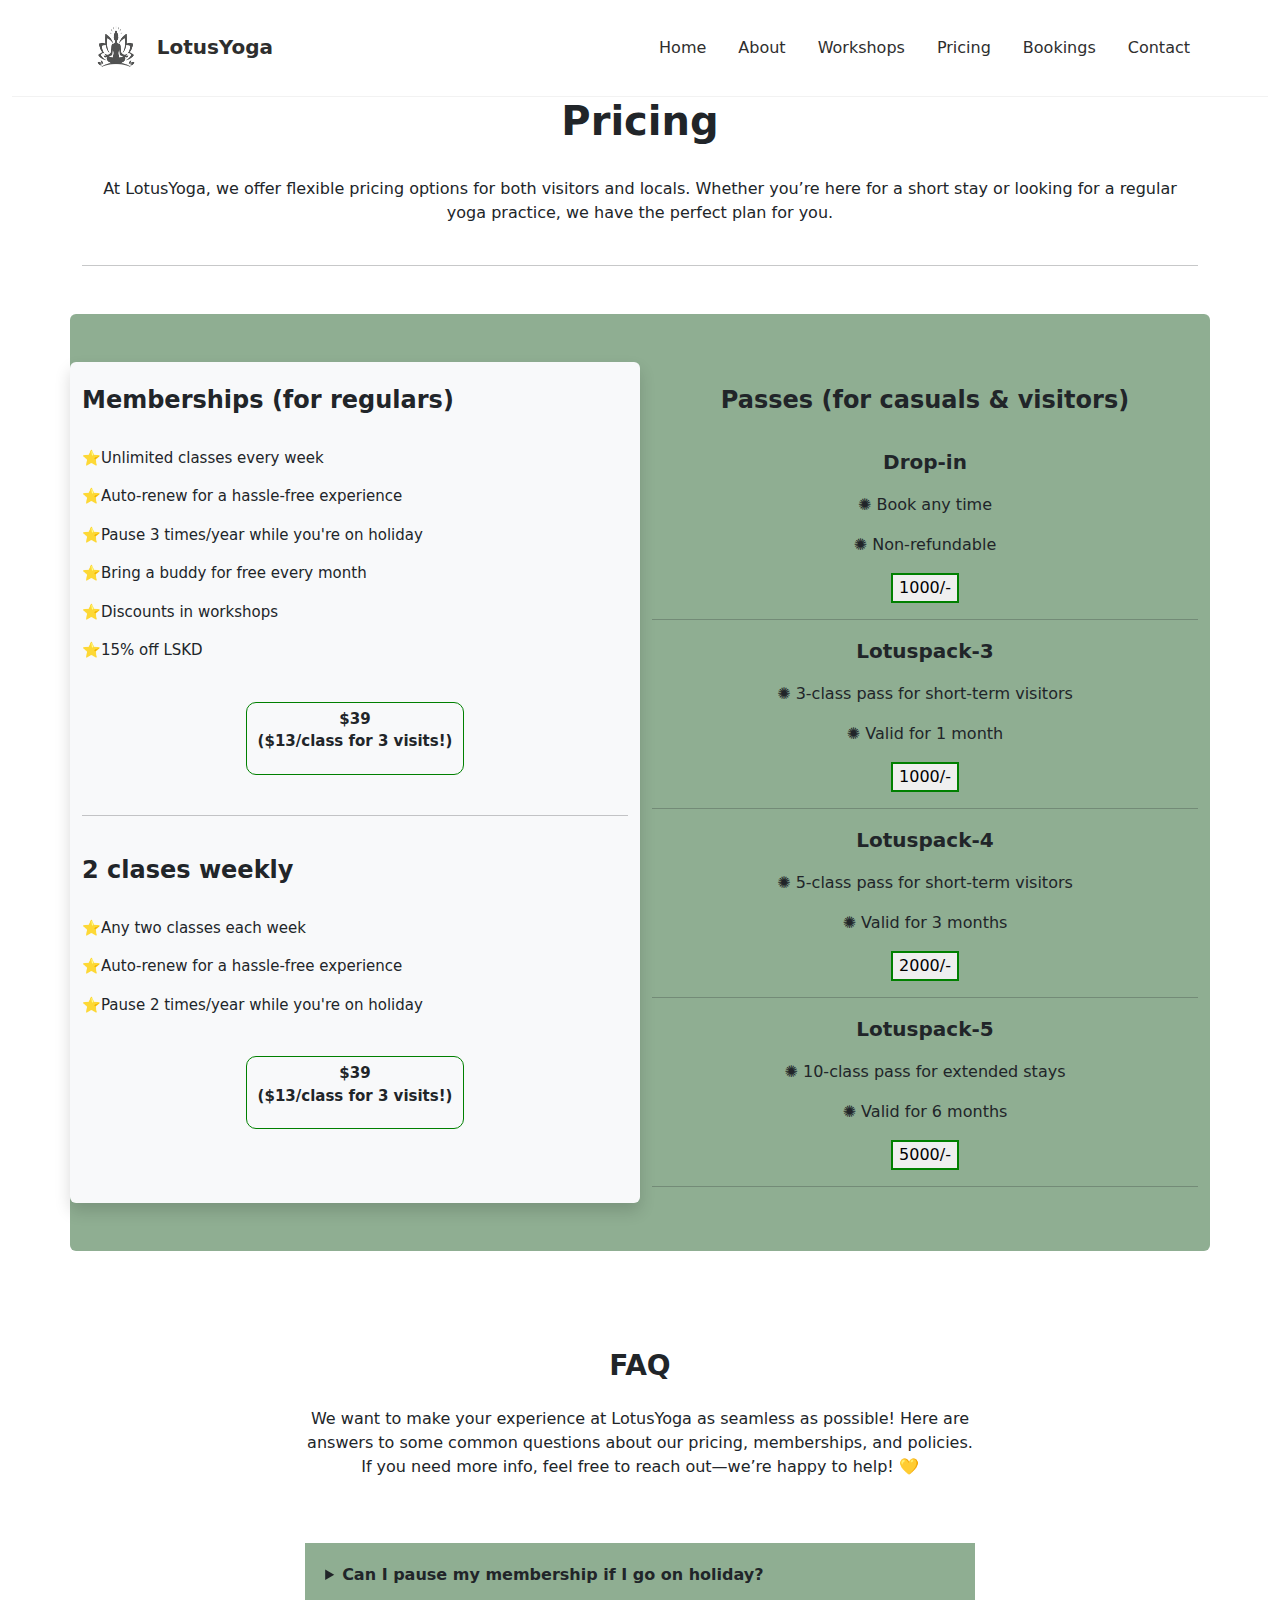
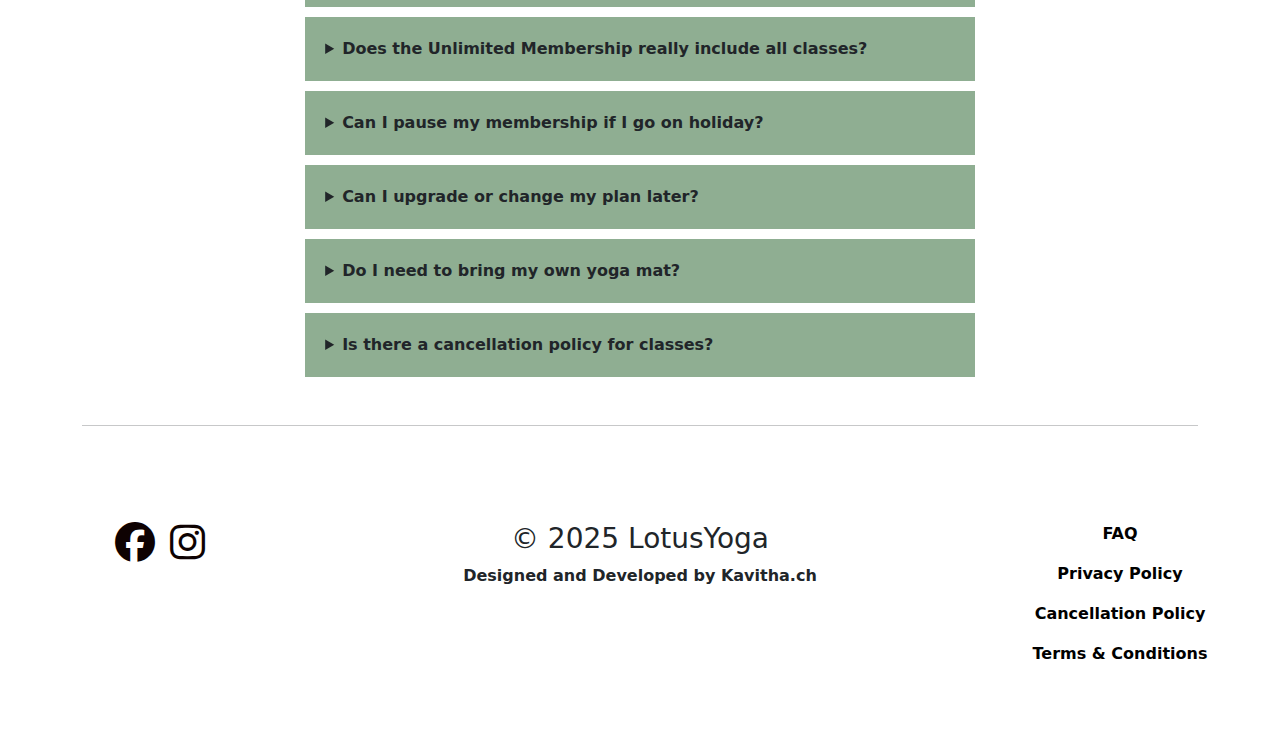
<file: pricing.html>
<!DOCTYPE html>
<html lang="en">

<head>
    <meta charset="UTF-8">
    <meta name="viewport" content="width=device-width, initial-scale=1.0">
    <title>LotusYoga</title>
    <link rel="shortcut icon" href="assets/brand4.png" type="image/x-icon">
    <link rel="stylesheet" href="css/bootstrap.min.css">
    <script src="js/bootstrap.bundle.min.js"></script>
    <link rel="stylesheet" href="styles.css">
    <link rel="stylesheet" href="https://cdnjs.cloudflare.com/ajax/libs/font-awesome/6.5.0/css/all.min.css">

</head>

<body>
    <header class="container-fluid">
        <nav class="navbar navbar-expand-lg">
            <div class="container">
                <a href="#" class="navbar-brand">
                    <span class="brand">
                        <img src="assets/brand4.png" class="yoga-logo" alt="Yoga Logo">
                    </span>
                    <strong>LotusYoga</strong></a>

                <button data-bs-target="#mynav" data-bs-toggle="collapse" class="navbar-toggler">
                    <span class="navbar-toggler-icon"></span>
                </button>

                <div class="collapse navbar-collapse" id="mynav">
                    <ul class="navbar-nav ms-auto gap-3">
                        <li class="nav-item">
                            <a href="index.html" class="nav-link">Home</a>
                        </li>

                        <li class="nav-item">
                            <a href="about.html" class="nav-link">About</a>
                        </li>

                        <li class="nav-item">
                            <a href="workshop.html" class="nav-link">Workshops</a>
                        </li>

                        <li class="nav-item">
                            <a href="pricing.html" class="nav-link">Pricing</a>
                        </li>

                        <li class="nav-item">
              <a href="Booking.html" class="nav-link">Bookings</a>
            </li>

                        <li class="nav-item">
                            <a href="contact.html" class="nav-link">Contact</a>
                        </li>
                    </ul>
                </div>
            </div>
        </nav>
    </header>
    <!-------------------------------------------PRICING-------------------------------------->

    <section class="container">
        <div class="pricing">
            <h1 class="text-center fw-bold">Pricing</h1>
            <p class="text-center py-4">At LotusYoga, we offer flexible pricing options for both visitors and locals.
                Whether you’re here
                for a short stay or looking for a regular yoga practice, we have the perfect plan for you.</p>
        </div>
        <hr>
    </section>
    <!-----------------------------------------MEMBERSHIPS AND PASES----------------------------------------->
    <section class="container rounded py-5 mt-5" style="background-color: #8FAE92;">
        <div class="row">
            <div class="col-lg-6 shadow box bg-light rounded">
                <h4 class="py-4 fw-bold">Memberships (for regulars)</h4>
                <p>⭐Unlimited classes every week</p>
                <p>⭐Auto-renew for a hassle-free experience</p>
                <p>⭐Pause 3 times/year while you're on holiday</p>
                <p>⭐Bring a buddy for free every month</p>
                <p>⭐Discounts in workshops</p>
                <p>⭐15% off LSKD</p>

                <div class="member">
                    <p>$39<br>($13/class for 3 visits!)</p>
                </div>

                <hr>

                <h4 class="py-4 fw-bold">2 clases weekly</h4>
                <p>⭐Any two classes each week</p>
                <p>⭐Auto-renew for a hassle-free experience</p>
                <p>⭐Pause 2 times/year while you're on holiday</p>

                <div class="member">
                    <p>$39<br>($13/class for 3 visits!)</p>
                </div>
            </div>

            <div class="col-lg-6">
                <div class="pases text-center">
                    <h4 class="py-4 fw-bold">Passes (for casuals & visitors)</h4>

                    <p class="fs-5 fw-bold">Drop-in</p>
                    <p>✺ Book any time</p>
                    <p>✺ Non-refundable</p>
                    <button style="border: 2px solid green">1000/-</button>
                    <hr>

                    <p class="fs-5 fw-bold">Lotuspack-3</p>
                    <p>✺ 3-class pass for short-term visitors</p>
                    <p>✺ Valid for 1 month</p>
                    <button style="border: 2px solid green">1000/-</button>
                    <hr>

                    <p class="fs-5 fw-bold">Lotuspack-4</p>
                    <p>✺ 5-class pass for short-term visitors</p>
                    <p>✺ Valid for 3 months</p>
                    <button style="border: 2px solid green">2000/-</button>
                    <hr>

                    <p class="fs-5 fw-bold">Lotuspack-5</p>
                    <p>✺ 10-class pass for extended stays</p>
                    <p>✺ Valid for 6 months</p>
                    <button style="border: 2px solid green">5000/-</button>
                    <hr>
                </div>
            </div>
        </div>
    </section>

    <!------------------------------------FAQ------------------------------------------->

    <section>
        <div class="container py-5">
            <div class="faq">
                <h3 class="fw-bold">FAQ</h3>
                <p>We want to make your experience at LotusYoga as seamless as possible! Here are answers to some
                    common questions about our pricing, memberships, and policies. If you need more info, feel free to
                    reach
                    out—we’re happy to help! 💛</p>
            </div>
        </div>

        <div class="container">
            <div class="questions">
                <details class="detail">
                    <summary class="fw-bold">Can I pause my membership if I go on holiday?</summary>
                    <p class="py-4">Yes! Our memberships are flexible, and you can pause your plan when you’re away.
                        Just let us know in advance.</p>
                </details>

                <details class="detail">
                    <summary class="fw-bold">Does the Unlimited Membership really include all classes?</summary>
                    <p class="py-4">Absolutely! With the Unlimited Per Week plan, you can attend as many classes as you
                        like. Plus, you get 50% off all workshops!</p>
                </details>

                <details class="detail">
                    <summary class="fw-bold">Can I pause my membership if I go on holiday?</summary>
                    <p class="py-4">Yes! Our memberships are flexible, and you can pause your plan when you’re away.
                        Just let us know in advance.</p>
                </details>

                <details class="detail">
                    <summary class="fw-bold">Can I upgrade or change my plan later?</summary>
                    <p class="py-4">Yes! You can upgrade, downgrade, or switch plans at any time. Just reach out to us,
                        and we’ll make it hassle-free.</p>
                </details>

                <details class="detail">
                    <summary class="fw-bold">Do I need to bring my own yoga mat?</summary>
                    <p class="py-4">No need! We provide high-quality yoga mats and props for all classes. However, feel
                        free to bring your own if you prefer.</p>
                </details>

                <details class="detail">
                    <summary class="fw-bold">Is there a cancellation policy for classes?</summary>
                    <p class="py-4">Yes, we kindly ask that you cancel at least 1 hour before class to free up space for
                        others. No-shows will result in a deduction from your pass.</p>
                </details>
            </div>

            <hr class="mt-5">
        </div>

    </section>

    <!-- ------------------------------------------CONTACT----------------------------------- -->

    <div class="container-fluid text-center mt-5 py-5">
  <div class="row">
    <div class="col-md-3">
<a href="#"><i class="fa-brands fa-facebook"></i></a> &nbsp;
<a href="#"><i class="fa-brands fa-instagram"></i></a>
    </div>

    <div class="col-md-6">
     
      <h3>© 2025 LotusYoga</h3>
       <p class="fw-bold">Designed and Developed by Kavitha.ch</p> 
    </div>

    <div class="col-md-3">
    <span class="fw-bold">
      <a href="#"> <p>FAQ</p></a>
<a href="#"><p>Privacy Policy</p></a>
<a href="#"><p>Cancellation Policy</p></a>
<a href="#"><p>Terms & Conditions</p></a>
    </span>
    </div>
  </div>
</div>


</body>

</html>
</file>
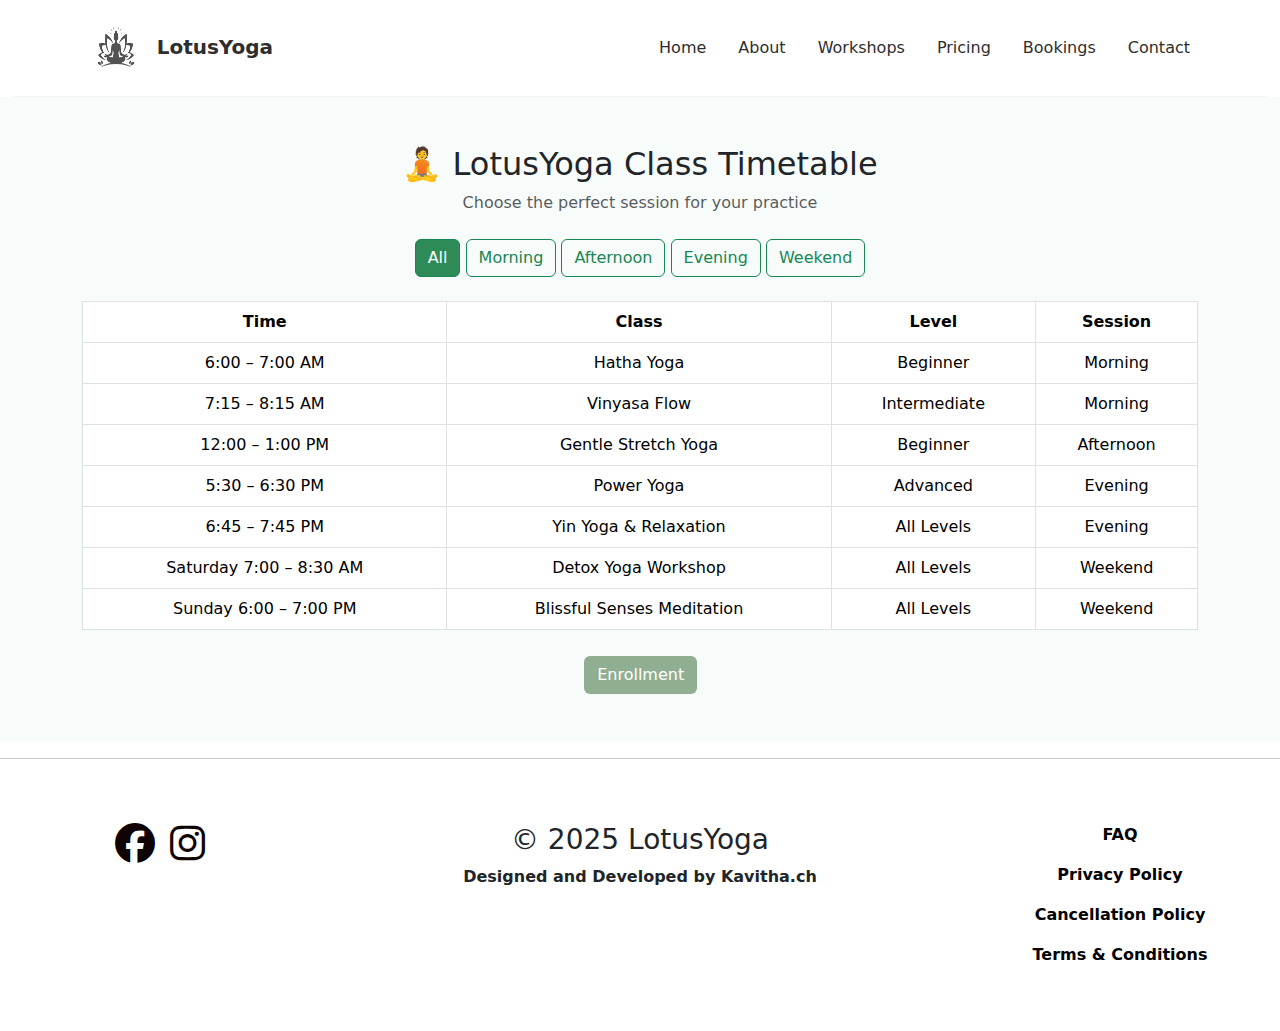
<file: timetable.html>
<!DOCTYPE html>
<html lang="en">
<head>
    <meta charset="UTF-8">
    <meta name="viewport" content="width=device-width, initial-scale=1.0">
    <title>LotusYoga</title> 
  <link rel="shortcut icon" href="assets/brand4.png" type="image/x-icon">
  <link rel="stylesheet" href="css/bootstrap.min.css">
  <script src="js/bootstrap.bundle.min.js"></script>
  <link rel="stylesheet" href="styles.css">
  <link rel="stylesheet" href="https://cdnjs.cloudflare.com/ajax/libs/font-awesome/6.5.0/css/all.min.css">

</head>
<body>
      <header class="container-fluid">
    <nav class="navbar navbar-expand-lg">
      <div class="container">
        <a href="#" class="navbar-brand">
          <span class="brand">
            <img src="assets/brand4.png" class="yoga-logo" alt="Yoga Logo">
          </span>
          <strong>LotusYoga</strong></a>

        <button data-bs-target="#mynav" data-bs-toggle="collapse" class="navbar-toggler">
          <span class="navbar-toggler-icon"></span>
        </button>

        <div class="collapse navbar-collapse" id="mynav">
          <ul class="navbar-nav ms-auto gap-3">
            <li class="nav-item">
              <a href="index.html" class="nav-link">Home</a>
            </li>

            <li class="nav-item">
              <a href="about.html" class="nav-link">About</a>
            </li>

            <li class="nav-item">
              <a href="workshop.html" class="nav-link">Workshops</a>
            </li>

            <li class="nav-item">
              <a href="pricing.html" class="nav-link">Pricing</a>
            </li>

             <li class="nav-item">
              <a href="Booking.html" class="nav-link">Bookings</a>
            </li>

            <li class="nav-item">
              <a href="contact.html" class="nav-link">Contact</a>
            </li>
          </ul>
        </div>
      </div>
    </nav>
  </header>

<!-- --------------------------------SECTION----------------------------------- -->
<section class="timetable-section py-5">
  <div class="container">
    <h2 class="text-center mb-2">🧘 LotusYoga Class Timetable</h2>
    <p class="text-center text-muted mb-4">Choose the perfect session for your practice</p>

    <!-- Filter Buttons -->
    <div class="text-center mb-4">
      <button class="btn btn-outline-success filter-btn active" data-filter="all">All</button>
      <button class="btn btn-outline-success filter-btn" data-filter="morning">Morning</button>
      <button class="btn btn-outline-success filter-btn" data-filter="afternoon">Afternoon</button>
      <button class="btn btn-outline-success filter-btn" data-filter="evening">Evening</button>
      <button class="btn btn-outline-success filter-btn" data-filter="weekend">Weekend</button>
    </div>

    <!-- Timetable Table -->
    <div class="table-responsive">
      <table class="table table-bordered text-center align-middle timetable-table">
        <thead>
          <tr>
            <th>Time</th>
            <th>Class</th>
            <th>Level</th>
            <th>Session</th>
          </tr>
        </thead>
        <tbody>
          <tr class="timetable-row morning">
            <td>6:00 – 7:00 AM</td>
            <td>Hatha Yoga</td>
            <td>Beginner</td>
            <td>Morning</td>
          </tr>
          <tr class="timetable-row morning">
            <td>7:15 – 8:15 AM</td>
            <td>Vinyasa Flow</td>
            <td>Intermediate</td>
            <td>Morning</td>
          </tr>
          <tr class="timetable-row afternoon">
            <td>12:00 – 1:00 PM</td>
            <td>Gentle Stretch Yoga</td>
            <td>Beginner</td>
            <td>Afternoon</td>
          </tr>
          <tr class="timetable-row evening">
            <td>5:30 – 6:30 PM</td>
            <td>Power Yoga</td>
            <td>Advanced</td>
            <td>Evening</td>
          </tr>
          <tr class="timetable-row evening">
            <td>6:45 – 7:45 PM</td>
            <td>Yin Yoga & Relaxation</td>
            <td>All Levels</td>
            <td>Evening</td>
          </tr>
          <tr class="timetable-row weekend">
            <td>Saturday 7:00 – 8:30 AM</td>
            <td>Detox Yoga Workshop</td>
            <td>All Levels</td>
            <td>Weekend</td>
          </tr>
          <tr class="timetable-row weekend">
            <td>Sunday 6:00 – 7:00 PM</td>
            <td>Blissful Senses Meditation</td>
            <td>All Levels</td>
            <td>Weekend</td>
          </tr>
        </tbody>
      </table>
    </div>

    <a href="Booking.html" class="btn text-white enroll" style="background-color: #8FAE92;">Enrollment</a>

  </div>
</section>

<!-- --------------------------FOOTER---------------------------------- -->

<hr>
 <footer class="py-5">
   <div class="container-fluid text-center">
    <div class="row">
      <div class="col-md-3">
        <a href="#"><i class="fa-brands fa-facebook"></i></a> &nbsp;
        <a href="#"><i class="fa-brands fa-instagram"></i></a>
      </div>

      <div class="col-md-6">

        <h3>© 2025 LotusYoga</h3>
        <p class="fw-bold">Designed and Developed by Kavitha.ch</p>
      </div>

      <div class="col-md-3">
        <span class="fw-bold">
          <a href="#">
            <p>FAQ</p>
          </a>
          <a href="#">
            <p>Privacy Policy</p>
          </a>
          <a href="#">
            <p>Cancellation Policy</p>
          </a>
          <a href="#">
            <p>Terms & Conditions</p>
          </a>
        </span>
      </div>
    </div>
  </div>
 </footer>


<script src="script.js"></script>

</body>
</html>
</file>
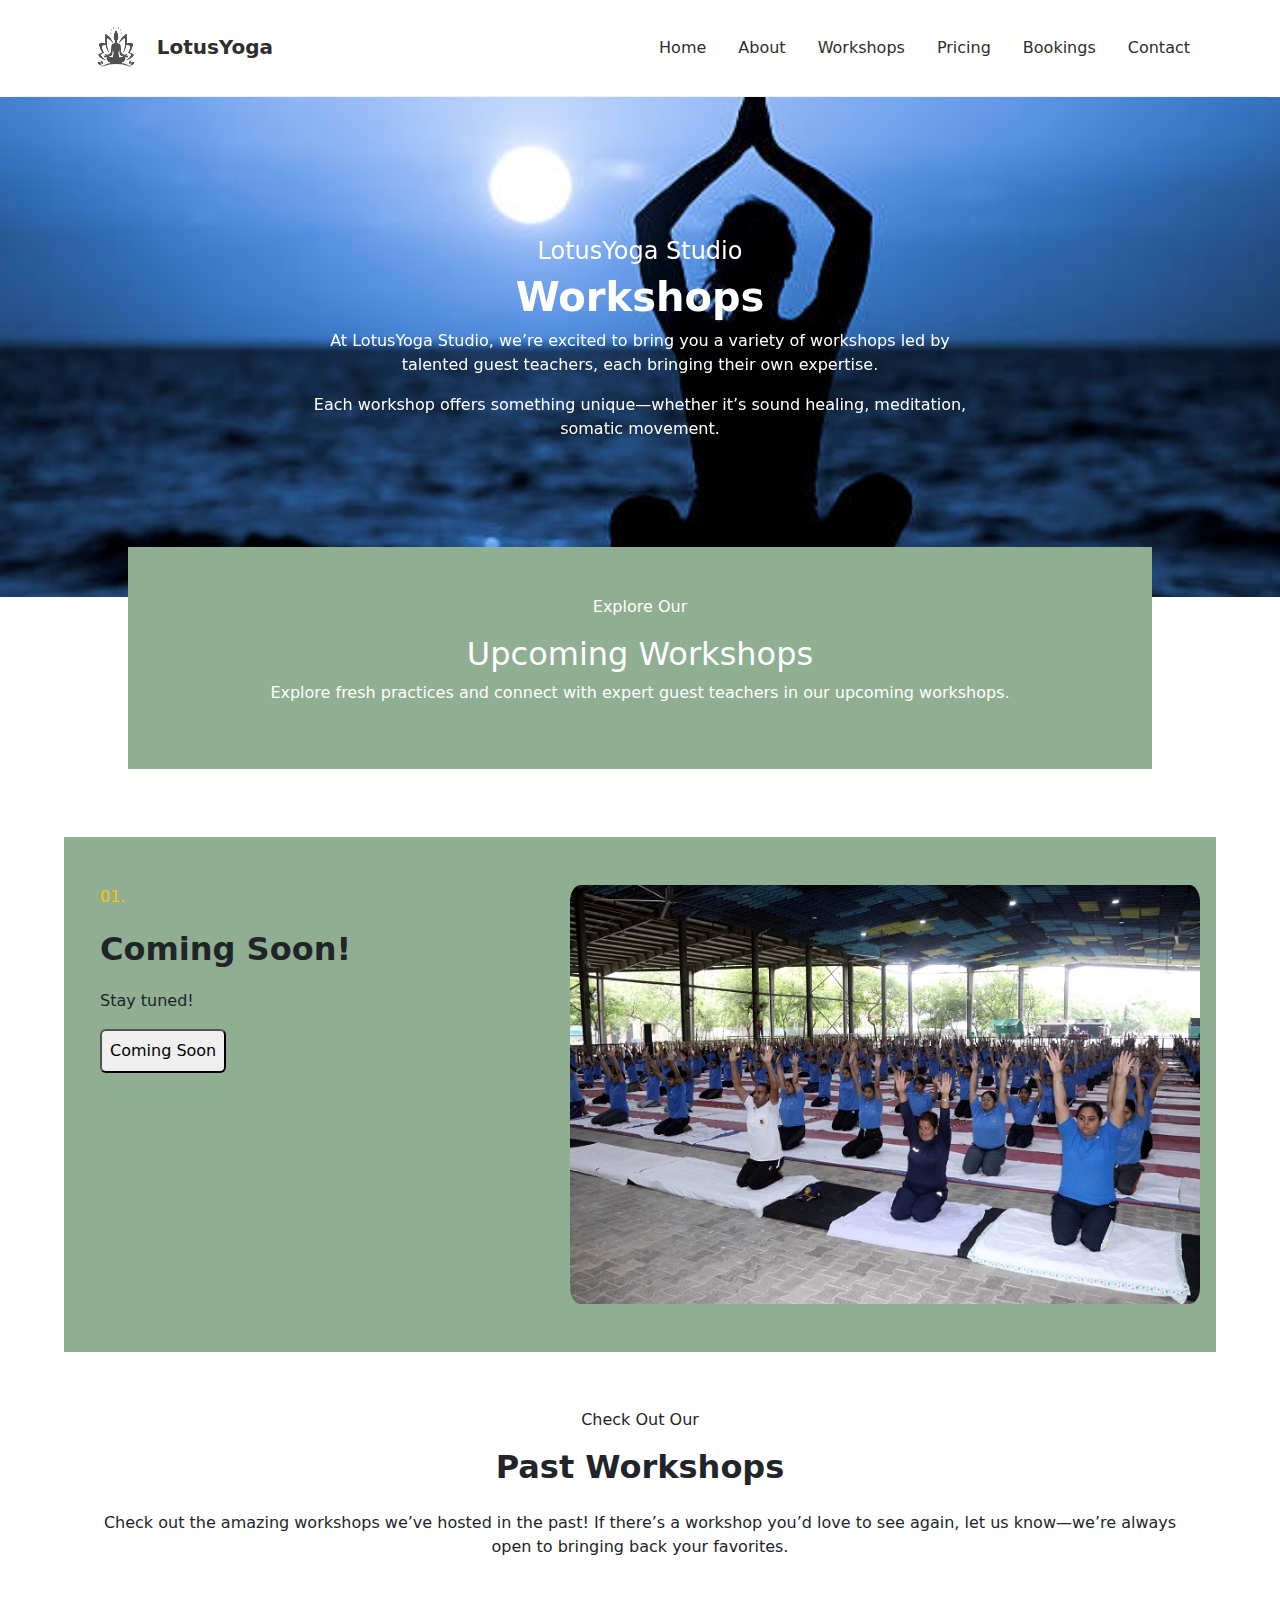
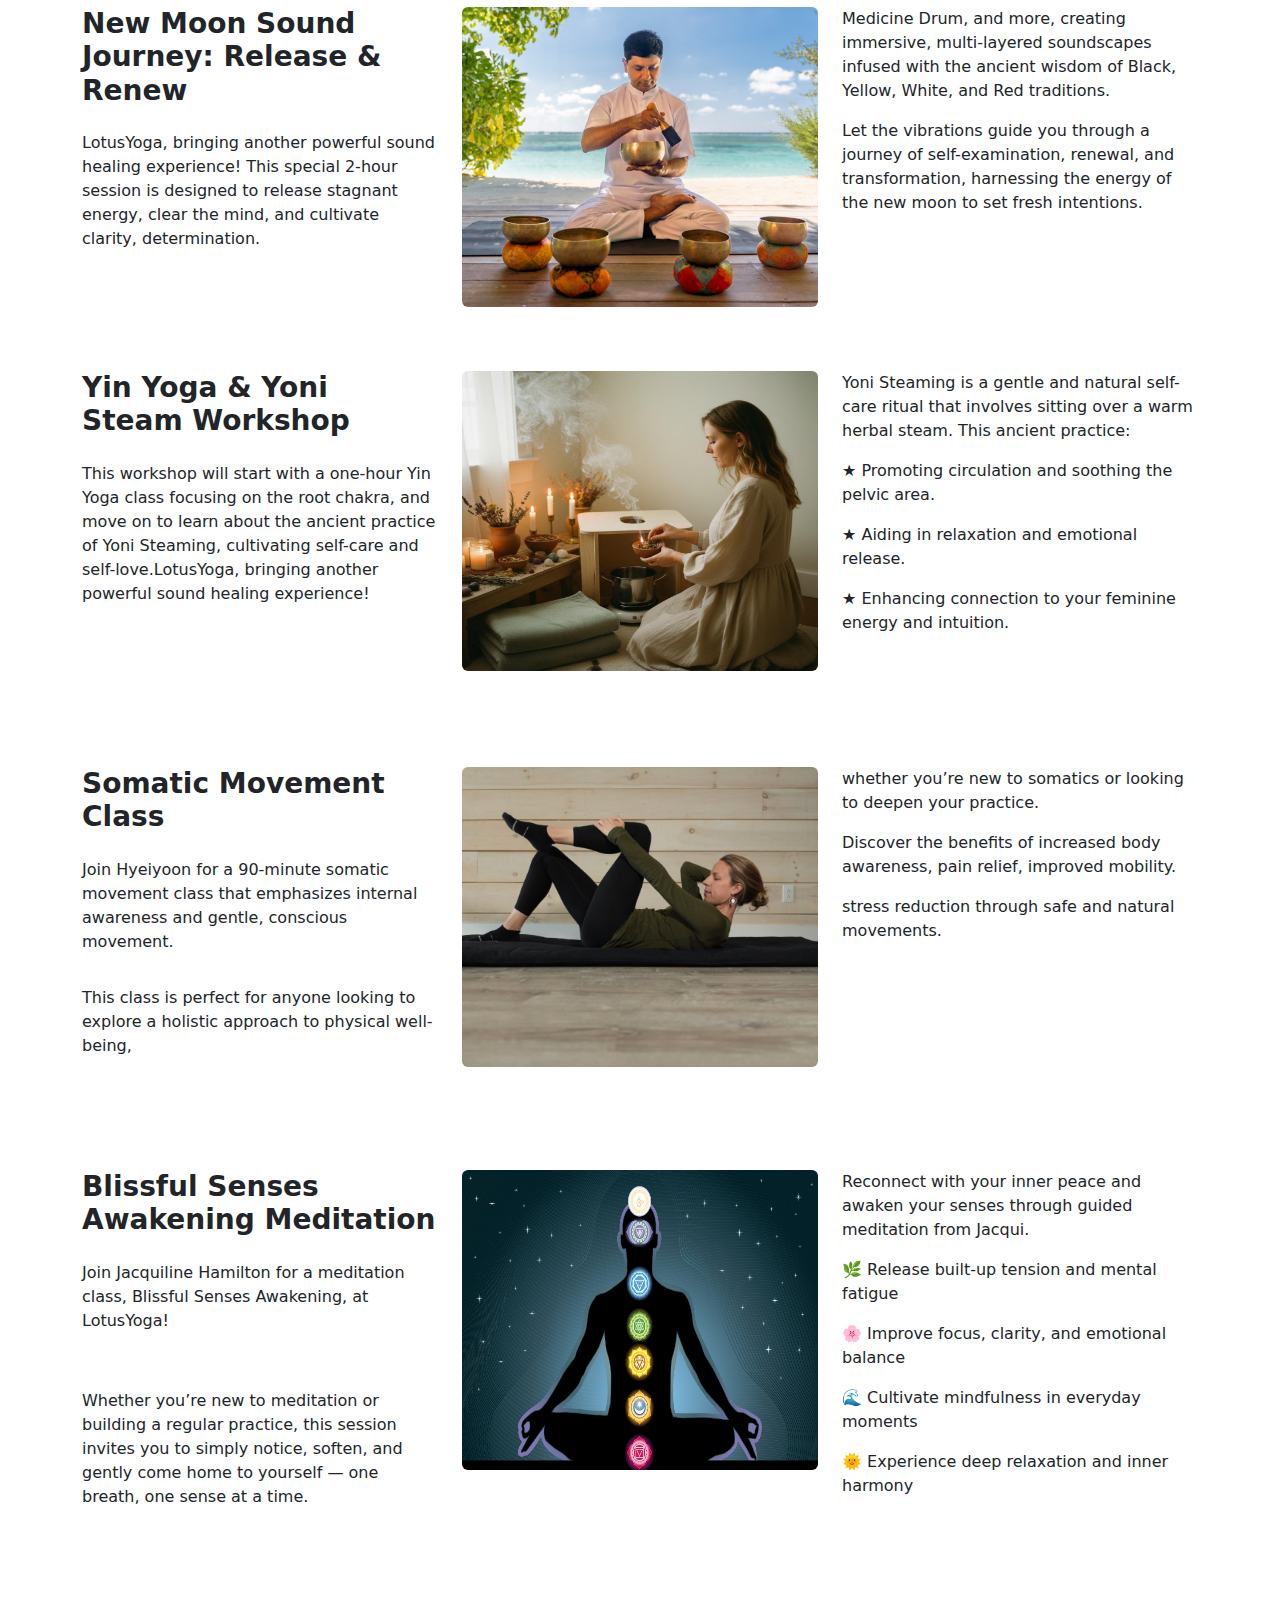
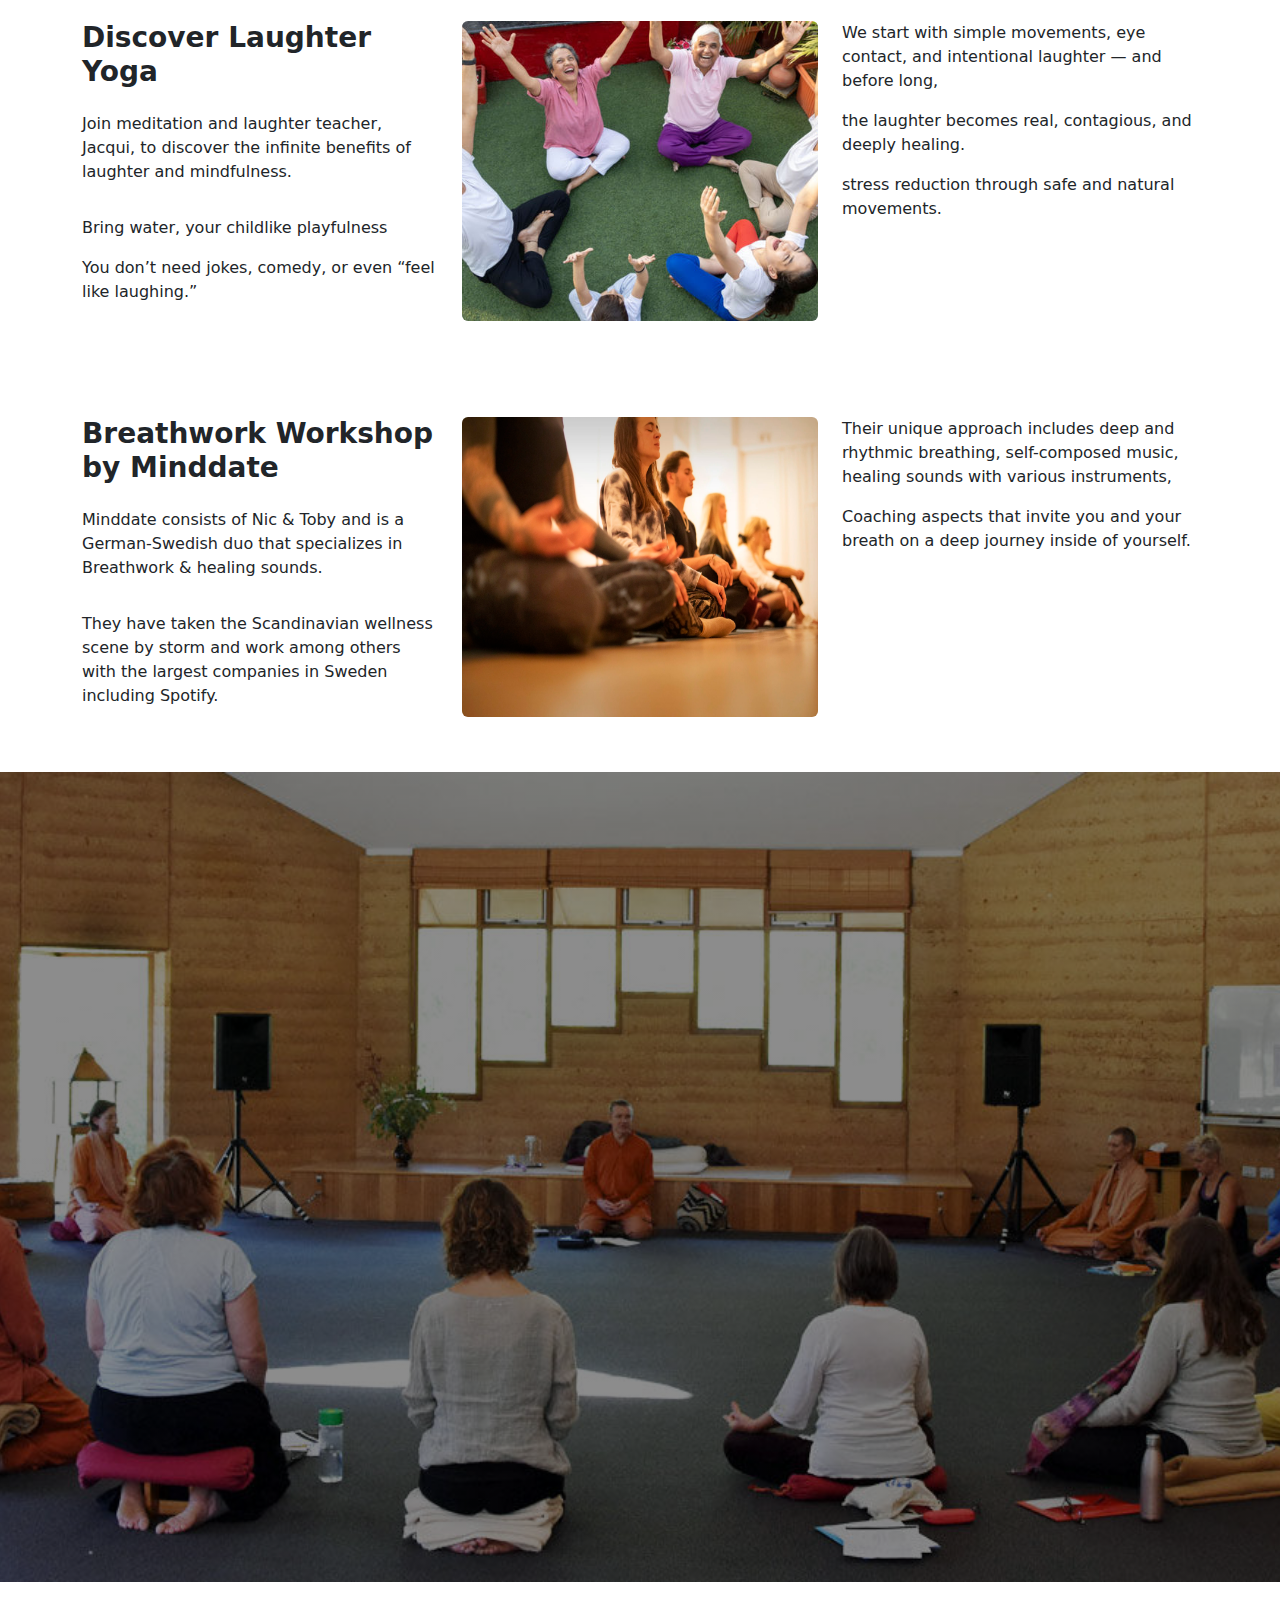
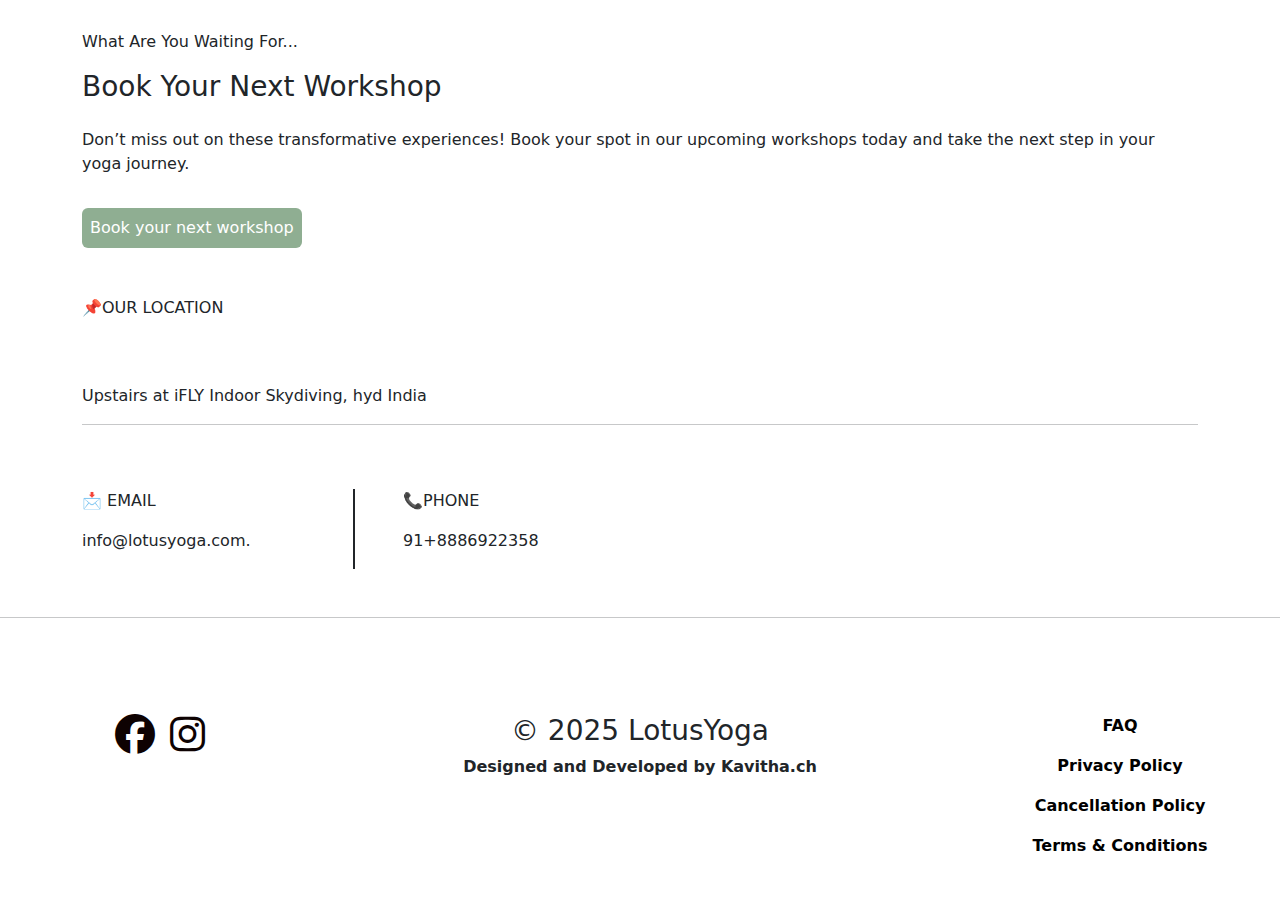
<file: workshop.html>
<!DOCTYPE html>
<html lang="en">

<head>
    <meta charset="UTF-8">
    <meta name="viewport" content="width=device-width, initial-scale=1.0">
    <title>Document</title>
    <link rel="shortcut icon" href="assets/brand4.png" type="image/x-icon">
    <link rel="stylesheet" href="css/bootstrap.min.css">
    <script src="js/bootstrap.bundle.min.js"></script>
    <link href="https://unpkg.com/aos@2.3.1/dist/aos.css" rel="stylesheet">
    <link rel="stylesheet" href="styles.css">
    <link rel="stylesheet" href="https://cdnjs.cloudflare.com/ajax/libs/font-awesome/6.5.0/css/all.min.css">

</head>

<body>

    <header class="container-fluid">
        <nav class="navbar navbar-expand-lg">
            <div class="container">
                <a href="#" class="navbar-brand">
                    <span class="brand">
                        <img src="assets/brand4.png" class="yoga-logo" alt="Yoga Logo">
                    </span>
                    <strong>LotusYoga</strong></a>

                <button data-bs-target="#mynav" data-bs-toggle="collapse" class="navbar-toggler">
                    <span class="navbar-toggler-icon"></span>
                </button>

                <div class="collapse navbar-collapse" id="mynav">
                    <ul class="navbar-nav ms-auto gap-3">
                        <li class="nav-item">
                            <a href="index.html" class="nav-link">Home</a>
                        </li>

                        <li class="nav-item">
                            <a href="about.html" class="nav-link">About</a>
                        </li>

                        <li class="nav-item">
                            <a href="workshop.html" class="nav-link">Workshops</a>
                        </li>

                        <li class="nav-item">
                            <a href="pricing.html" class="nav-link">Pricing</a>
                        </li>

                        <li class="nav-item">
              <a href="Booking.html" class="nav-link">Bookings</a>
            </li>
                        <li class="nav-item">
                            <a href="contact.html" class="nav-link">Contact</a>
                        </li>
                    </ul>
                </div>
            </div>
        </nav>
    </header>

    <!------------------------------------SECTION------------------------------------------->

    <section class=" position-relative h-100">
        <div class="container-fluid bannerimg">

            <div class="hero p-5 text-center text-white">
                <h4 data-aos="fade-up" data-aos-duration="2000">LotusYoga Studio</h4>
                <h1 class="fw-bold" data-aos="fade-up" data-aos-duration="2000">Workshops</h1>
                <p class="text-white" data-aos="fade-up" data-aos-duration="2000">At LotusYoga Studio, we’re excited to bring you a variety of workshops led by talented guest
                    teachers, each bringing their own expertise.</p>
                <p class="text-white" data-aos="fade-up" data-aos-duration="2000"> Each workshop offers something unique—whether it’s sound
                    healing, meditation, somatic movement.</p>
            </div>

        </div>
        <div class="hero1 text-center text-white py-5" style="background-color: #8FAE92;">
            <p>Explore Our</p>
            <h2>Upcoming Workshops</h2>
            <p>Explore fresh practices and connect with expert guest teachers in our upcoming workshops.</p>
        </div>
    </section>


   
    <div class="hero2 py-5 mt-5" style="background-color: #8FAE92;">
        <div class="row">
            <div class="col-lg-5 column px-5">
                <p class="text-warning">01.</p>

                <p class="fw-bold fs-2">Coming Soon!</p>
                <p class="fw-medium">Stay tuned!</p>
                <button class="p-2 rounded">Coming Soon</button>
            </div>

            <div class="col-lg-7">
                <img src="assets/workshop.jpg" alt="" class="w-100 px-3" style="border-radius: 4%;">
            </div>
        </div>
    </div>

   

    </section>

    <!-----------------------------------------check out------------------------------------------ -->

    <section>
        <div class="container">

            <div class="check text-center">
                <p>Check Out Our</p>
                <h2>Past Workshops</h2>
                <p class="py-3">Check out the amazing workshops we’ve hosted in the past! If there’s a workshop you’d
                    love to see
                    again, let us know—we’re always open to bringing back your favorites.</p>
            </div>

            <div class="row py-3">

                <div class="col-lg-4">
                    <h3 class="fw-bold">New Moon Sound Journey: Release & Renew</h3>
                    <p class="py-3">LotusYoga, bringing another powerful sound healing experience!
                    This special 2-hour session is designed to release stagnant energy, clear the mind, and cultivate
                        clarity, determination.</p>
                        </div>

                <div class="col-lg-4 sound">
                    <img src="assets/sound.jpg" alt="" class="w-100 rounded" style="height: 300px;">
                </div>



                <div class="col-lg-4 check1">
                   <p> Medicine Drum, and more, creating immersive, multi-layered soundscapes
                        infused with the ancient wisdom of Black, Yellow, White, and Red traditions.</p>
                    <p>Let the vibrations guide you through a journey of self-examination, renewal, and transformation,
                        harnessing the energy of the new moon to set fresh intentions.</p>
                </div>
            </div>

            <!-- -------------------------------------------row-2------------------------------------->
            <div class="row py-5">

                <div class="col-lg-4">
                    <h3 class="fw-bold">Yin Yoga & Yoni Steam Workshop</h3>
                    <p class="py-3"> This workshop will start with a one-hour Yin
                        Yoga class focusing on the root chakra, and move on to learn about the ancient practice of Yoni
                        Steaming, cultivating self-care and self-love.LotusYoga, bringing another powerful sound healing
                        experience!</p>
                    
                </div>

                <div class="col-lg-4">
                    <img src="assets/yonisteam.avif" alt="" class="w-100 rounded"  style="height: 300px;">
                </div>

                <div class="col-lg-4">
                   
                    <p>Yoni Steaming is a gentle and natural self-care ritual that involves sitting over a warm herbal
                        steam. This ancient practice:</p>
                    <p>★ Promoting circulation and soothing the pelvic area.</p>
                    <p>★ Aiding in relaxation and emotional release.</p>
                    <p>★ Enhancing connection to your feminine energy and intuition.</p>
                </div>
            </div>

            <!-- -----------------------------------------------row-3---------------------------------------- -->

            <div class="row py-5">
            

                <div class="col-lg-4">
                    <h3 class="fw-bold">Somatic Movement Class</h3>

                    <p class="py-3">Join Hyeiyoon for a 90-minute somatic movement class that emphasizes internal
                        awareness and
                        gentle, conscious movement.</p>

                    <p>This class is perfect for anyone looking to explore a holistic
                        approach to physical well-being,</p>

                        </div>

                <div class="col-lg-4 soman">
                    <img src="assets/soman.jpg" alt="" class="w-100 rounded" style="height: 300px;">
                </div>

<div class="col-lg-4 soman">
                    <p>whether you’re new to somatics or looking to deepen your
                        practice.</p>

                    <p> Discover the benefits of increased body awareness, pain relief, improved mobility.</p>

                    <p>stress reduction through safe and natural movements.</p>
                    </div>
                </div>
            
<!-- ---------------------------------------row-4-------------------------------------------- -->

            <div class="row py-5">

                <div class="col-lg-4">
                    <h3 class="fw-bold">Blissful Senses Awakening Meditation</h3>
                    <p class="py-3"> Join Jacquiline Hamilton for a meditation class, Blissful Senses Awakening, at
                        LotusYoga! </p>
<br>
                    <p>Whether you’re new to meditation or building a regular practice, this session invites you to
                        simply notice, soften, and gently come home to yourself — one breath, one sense at a time.</p>
                </div>

                <div class="col-lg-4">
                    <img src="assets/medi.jpg" alt="" class="w-100 rounded" style="height: 300px;">
                </div>

                <div class="col-lg-4">
                     <p>Reconnect with your inner peace and awaken your senses through guided meditation from Jacqui.</p>
                    <p>🌿 Release built-up tension and mental fatigue</p>
                    <p>🌸 Improve focus, clarity, and emotional balance</p>
                    <p>🌊 Cultivate mindfulness in everyday moments</p>
                    <p>🌞 Experience deep relaxation and inner harmony</p>
                </div>
            </div>
            <!-- --------------------------------------------row5--------------------------------------------- -->

            <div class="row py-5">
                

                <div class="col-lg-4">
                    <h3 class="fw-bold">Discover Laughter Yoga</h3>

                    <p class="py-3">Join meditation and laughter teacher, Jacqui, to discover the infinite benefits of
                        laughter and mindfulness.</p>

                    <p>Bring water, your childlike playfulness</p>

                    <p>You don’t need jokes, comedy, or even “feel like laughing.”</p>
                    </div>

                    <div class="col-lg-4 soman">
                    <img src="assets/laugh.jpg" alt="" class="w-100 rounded" style="height: 300px;">
                </div>

<div class="col-lg-4">
    <p>We start with simple movements, eye contact, and intentional laughter — and before long,</p>

                    <p> the laughter becomes real, contagious, and deeply healing.</p>
                    <p>stress reduction through safe and natural movements.</p>
</div>
                    
                </div>
            
<!-- ----------------------------------------------row-6------------------------------------------- -->

            <div class="row py-5">

                <div class="col-lg-4">
                    <h3 class="fw-bold">Breathwork Workshop by Minddate</h3>
                    <p class="py-3"> Minddate consists of Nic & Toby and is a German-Swedish duo that specializes in
                        Breathwork & healing sounds.</p>

                    <p> They have taken the Scandinavian wellness scene by storm and work
                        among others with the largest companies in Sweden including Spotify.</p>

                
                </div>

                <div class="col-lg-4">
                    <img src="assets/breath.webp" alt=""  class="w-100 rounded" style="height: 300px;">
                </div>

                <div class="col-lg-4">
                     <p>Their unique approach includes deep and rhythmic breathing, self-composed music, healing sounds
                        with various instruments,</p>

                    <p>Coaching aspects that invite you and your breath on a deep journey
                        inside of yourself.</p>
                </div>
            </div>

        </div>
    </section>

    <!-- ---------------------------------------------workshop------------------------------------------     -->

    <section class="workshop d-flex align-items-center">
        <div class="container text-center text-white">

            <p class="fw-bold" data-aos="fade-up" data-aos-duration="2000" >Member Discount</p>
            <h1 class="fw-bold mb-3" data-aos="fade-up" data-aos-duration="2000">50% Off for LotusYoga Members</h1>
            <p class="mb-4" data-aos="fade-up" data-aos-duration="2000">
                LotusYoga members can get an incredible 50% off all workshops, so you can easily deepen your
                practice and connect with our amazing community!
            </p>
</div>

    </section>

    <!-- ---------------------------------------------above footer of workshop----------------------------------          -->
    <section class="container">

        <div class="above py-5">
            <p>What Are You Waiting For...</p>
            <h3>Book Your Next Workshop</h3>
            <p class="py-3">Don’t miss out on these transformative experiences! Book your spot in our upcoming workshops
                today and
                take the next step in your yoga journey.</p>

            <a href="Booking.html"><button class="p-2 text-white rounded" style="background-color: #8FAE92;border: none;">Book your next workshop</button></a>
       <p class="py-5">📌OUR LOCATION</p>
          <p class="mb-2">Upstairs at iFLY Indoor Skydiving, hyd India</p>
<hr>
        </div>

      <div class="row">
          <div class="col-lg-3  border-end border-2 border-dark">
          <p>📩 EMAIL</p>
        <p>info@lotusyoga.com.</p>
        </div>

        <div class="col-lg-9 px-5">
         <p>📞PHONE</p>
         <P>91+8886922358</P>
      </div>
        </div>


    </section>




    <!-- ------------------------------------------FOOTER--------------------------------------------- -->
    <hr class="mt-5">

    <div class="container-fluid text-center mt-5 py-5">

        <div class="row">
            <div class="col-md-3">
                <a href="#"><i class="fa-brands fa-facebook"></i></a> &nbsp;
                <a href="#"><i class="fa-brands fa-instagram"></i></a>
            </div>

            <div class="col-md-6">

                <h3>© 2025 LotusYoga</h3>
                <p class="fw-bold">Designed and Developed by Kavitha.ch</p>
            </div>

            <div class="col-md-3">
                <span class="fw-bold">
                    <a href="#">
                        <p>FAQ</p>
                    </a>
                    <a href="#">
                        <p>Privacy Policy</p>
                    </a>
                    <a href="#">
                        <p>Cancellation Policy</p>
                    </a>
                    <a href="#">
                        <p>Terms & Conditions</p>
                    </a>
                </span>
            </div>
        </div>
    </div>

    <script src="https://unpkg.com/aos@2.3.1/dist/aos.js"></script>
 <script>
  AOS.init();
</script>

</body>

</html>
</file>
<file: styles.css>
.hero-section {
  height: 90vh;
     background: linear-gradient(
      rgba(143, 174, 146, 0.18),
      rgba(143, 174, 146, 0.18)
    ), url("assets/banner1.jpg"); 

  background-size: cover;
  background-position: center;
}

.hero-section h1, .hero p {
  color: #2E2E2E;
}

.hero-section .btn {
  background: #8FAE92;
  color: #FFFFFF;
  
}

.hero-section .btn:hover {
  background: #7a9e82; 
}




section a {
   text-decoration: none !important;
   border-radius: 10px;

}

.img-tall {
  height: 550px;
  width: 100%;
  object-fit: cover;
  border-radius: 10px;
  
}

.vertical-carousel {
  width: 100%;           
  height: 350px;         
  overflow: hidden;
  border-radius: 12px;
}

.vertical-carousel img {
  width: 100%;
  display: block;
}

.carousel-track {
  display: flex;
  flex-direction: column;
  animation: slideDown 10s linear infinite;
}

@keyframes slideDown {
   0%   { transform: translateY(-100%); }
  100% { transform: translateY(0); }
}

/* ------------------------------------------------------- */

.read {
  text-align: start;

}

.read a {
  width: 200px;
  height: 50px;
  padding: 10px;
  font-size: large;
  font-weight: 10px;
}


.box h6 {
  font-size: xx-large;
  font-weight: 700;

}

.box p {
  font-size: 15px;
  font-weight: 500;
}


.row i {
  font-size: 40px;
  color: rgb(14, 2, 2);
}

.fw-bold a {
  text-decoration: none;
  color: black;
}


.image {
  height: 400px;
  object-fit: cover;
}

.banner {
  height: 450px;
  object-fit: cover;
}



.bannerimg {
  background-image: url(assets/banner2.jpg);
  width: 100%;
  height: 500px;
  background-size: cover;
  background-position: center;
  background-repeat: no-repeat;
  display: flex;
  justify-content: center;
  align-items: center;
}

.hero {
  width: 60%;
  justify-content: center;
  align-items: center;
  margin: auto;
}
.hero1{
  position: absolute;
  top: 90%;
  width: 80%;
  left: 10%;

}

.hero2{
 width: 90%;
 margin: auto;
 margin-top: 15rem!important
}



.member {
  margin: 40px 30% 40px 30%;
  text-align: center;
  border: 1px solid green;
  padding: 5px;
  border-radius: 10px;
}

.member p {
  font-size: 15px;
  font-weight: 600;
}


.faq {
  text-align: center;
  width: 60%;
  margin-left: 20%;
  margin-top: 50px;

}

.faq p {
  margin-top: 25px;
  
}

.detail {
  text-align: start;
  background-color: #8FAE92;
  padding: 20px;
  margin-bottom: 10px;
  cursor: pointer;
}

.questions {
  margin-left: 20%;
  margin-right: 20%;
}

.sec1 {
  position: relative;
}

.check{
  margin-top: 5%;
}

.check h2{
  font-weight: 600;
}

.sound img{
    height: 600px;
    object-fit: cover;
}


.soman img{
  height: 600px;
    object-fit: cover;
}


.medi img{
  height: 600px;
    object-fit: cover;
}


.workshop{
  height: 90vh;
  background: linear-gradient(rgba(0, 0, 0, .45), rgba(0, 0, 0, .45)),
   url("assets/member.jpg");
   background-size: cover;
  background-position: center;
}
 
.brand img {
width: 30%;
height: 70px;
}
 


/* ---------------------------HEADER / NAVBAR------------------------------------------ */

.navbar {
  background: #ffffff;
  border-bottom: 1px solid rgba(0,0,0,.05);
}


.navbar a {
  color: #2E2E2E;
  font-weight: 500;
}


.navbar a:hover,
.navbar .active {
  color: #8FAE92;
}

.booking{
  width: 70%;
  margin: auto;
}
.book{
  background-color: #8FAE92;
 
}

.disco button{
  padding: 7px 15px 7px 15px;
  border: none;
  
}

.timetable-section {
  background: #f7fbf9;
}

.timetable-table thead {
  background: #2e8b57;
  color: #fff;
}

.timetable-table tbody tr {
  transition: all 0.3s ease;
}

/* .timetable-table tbody tr:hover {
  background: #e8f5ef;
  transform: scale(1.01);
} */

.filter-btn.active,
.filter-btn:hover {
  background-color: #2e8b57;
  color: #fff;
}

.enroll{
 margin-left: 45%;
 margin-top: 10px;
}
</file>
